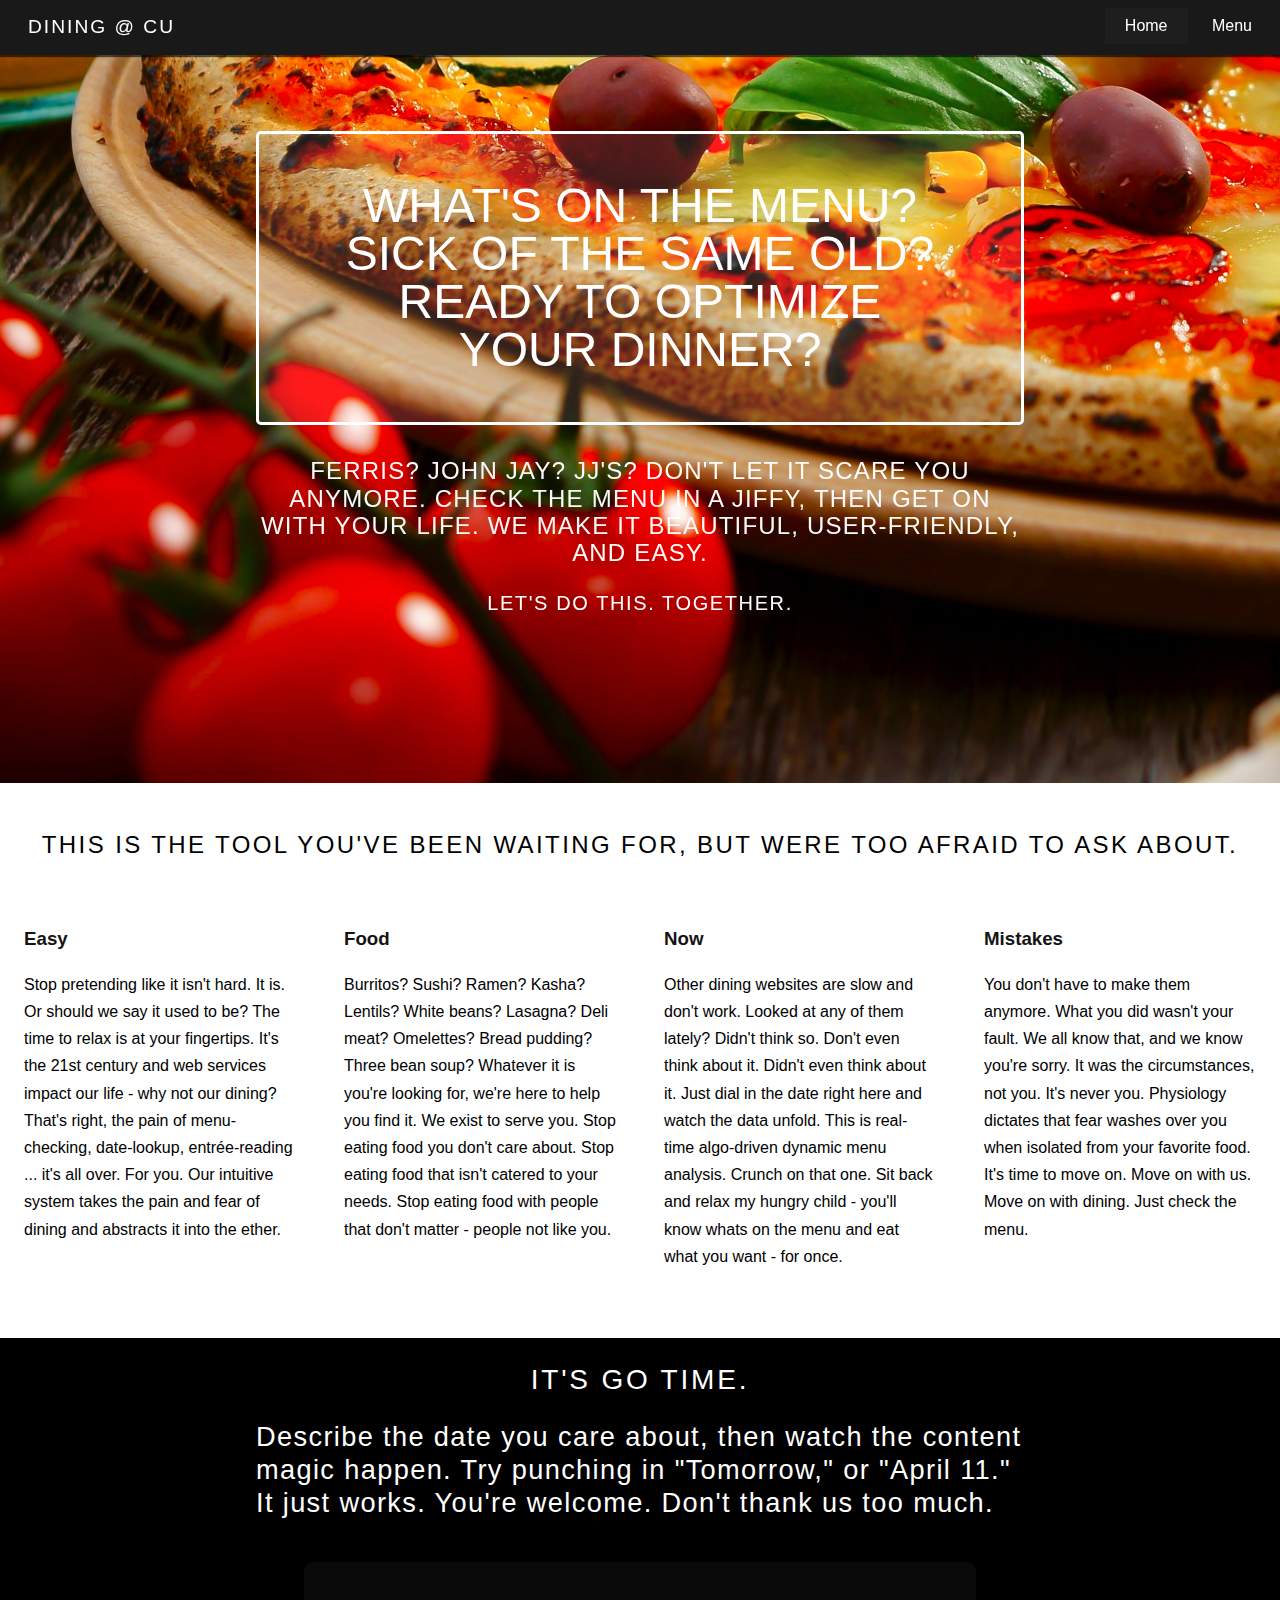
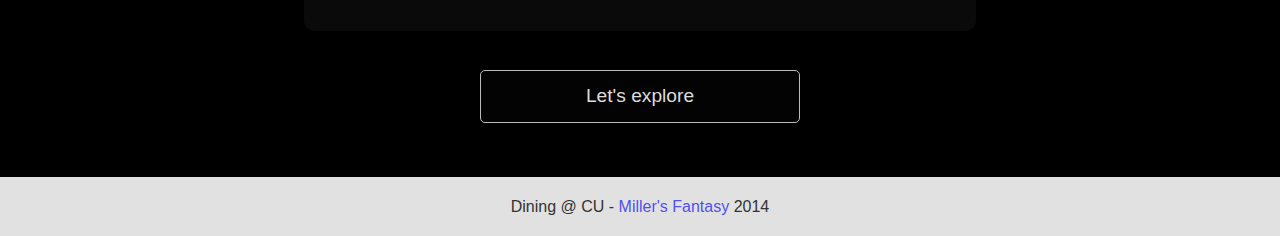
<file: index.html>
<!DOCTYPE html>
<html>
<head>
    <meta charset="utf-8">

    <link rel="stylesheet" href="./css/lib/pure.min.css">
    <link rel="stylesheet" href="./css/main.css">

    <link rel="icon" type="image/png" href="favicon.png?v=1.0">

    <title>Dining @ CU</title>
</head>
<body>
    <div class="header">
        <div class="home-menu pure-menu pure-menu-open pure-menu-horizontal pure-menu-fixed">
            <a class="pure-menu-heading" href="./">Dining @ CU</a>

            <ul>
                <li class="pure-menu-selected"><a href="#">Home</a></li>
                <li><a id="today-menu-link" href="./menu">Menu</a></li>
            </ul>
        </div>
    </div>

    <div class="splash-background-container"></div>
    <div class="splash-container">
        <div class="splash">
            <h1 class="splash-head">What's on the menu? Sick of the same old? Ready to optimize your dinner?</h1>
            <p class="splash-subhead">
                Ferris? John Jay? JJ's? Don't let it scare you anymore. Check the menu in a jiffy,
                then get on with your life. We make it beautiful, user-friendly, and easy.
            </p>
            <p class="splash-closer">
                Let's do this. Together.
            </p>
        </div>
    </div>

    <div class="content-wrapper">
      <div class="content">
          <h2 class="content-head">This is the tool you've been waiting for, but were too afraid to ask about.</h2>

          <div class="pure-g-r">
              <div class="pure-u-1-4">
                  <div class="l-box">
                      <h3 class="content-subhead">
                          Easy
                      </h3>
                      <p>
                          Stop pretending like it isn't hard. It is. Or should we say it used to be? The time to relax is
                          at your fingertips. It's the 21st century and web services impact our life - why not our dining?
                          That's right, the pain of menu-checking, date-lookup, entrée-reading ... it's all over. For you.
                          Our intuitive system takes the pain and fear of dining and abstracts it into the ether.
                      </p>
                  </div>
              </div>
              <div class="pure-u-1-4">
                  <div class="l-box">
                      <h3 class="content-subhead">
                          Food
                      </h3>
                      <p>
                          Burritos? Sushi? Ramen? Kasha? Lentils? White beans? Lasagna? Deli meat? Omelettes? Bread pudding?
                          Three bean soup? Whatever it is you're looking for, we're here
                          to help you find it. We exist to serve you. Stop eating food you don't care about. Stop eating
                          food that isn't catered to your needs. Stop eating food with people that don't matter - people not like you.
                      </p>
                  </div>
              </div>
              <div class="pure-u-1-4">
                  <div class="l-box">
                      <h3 class="content-subhead">
                          Now
                      </h3>
                      <p>
                          Other dining websites are slow and don't work. Looked at any of them lately? Didn't think so.
                          Don't even think about it. Didn't even think about it.
                          Just dial in the date right here and watch the data unfold. 
                          This is real-time algo-driven dynamic menu analysis. Crunch on that one.
                          Sit back and relax my hungry child -  you'll know whats on the menu and eat what you want - for once.
                      </p>
                  </div>
              </div>
              <div class="pure-u-1-4">
                  <div class="l-box">
                      <h3 class="content-subhead">
                          Mistakes
                      </h3>
                      <p>
                          You don't have to make them anymore. What you did wasn't your fault. We all know that, and we know
                          you're sorry. It was the circumstances, not you. It's never you. Physiology dictates that fear washes
                          over you when isolated from your favorite food.
                          It's time to move on. Move on with us. Move on with dining. Just check the menu.
                      </p>
                  </div>
              </div>
            </div>
        </div>

        <div class="invert-content-wrapper">
          <div class="content">
              <h2 class="content-head invert-content-head">It's go time.</h2>
              <h3 class="invert-content-head content-smaller-head">
                Describe the date you care about, then watch the content magic happen.
                Try punching in "Tomorrow," or "April 11." It just works. You're welcome.
                Don't thank us too much.
              </h3>

              <div class="pure-g-r">
                <div class="pure-u-1">
                  <form class="menu-form">
                    <input class="menu-date-input" type="text"><br>
                    <button type="submit" class="pure-button menu-form-button">Let's explore</button>
                  </form>
                </div>
              </div>
          </div>
        </div>

        <div class="footer s-box">
          Dining @ CU - <a href="http://www.millersfantasy.com">Miller's Fantasy</a> 2014
        </div>

      </div>

    <script src="./js/lib/jquery.min.js"></script>
    <script src="./js/lib/chrono.min.js"></script>
    <script src="./js/main.js"></script>
</body>
</html>
</file>
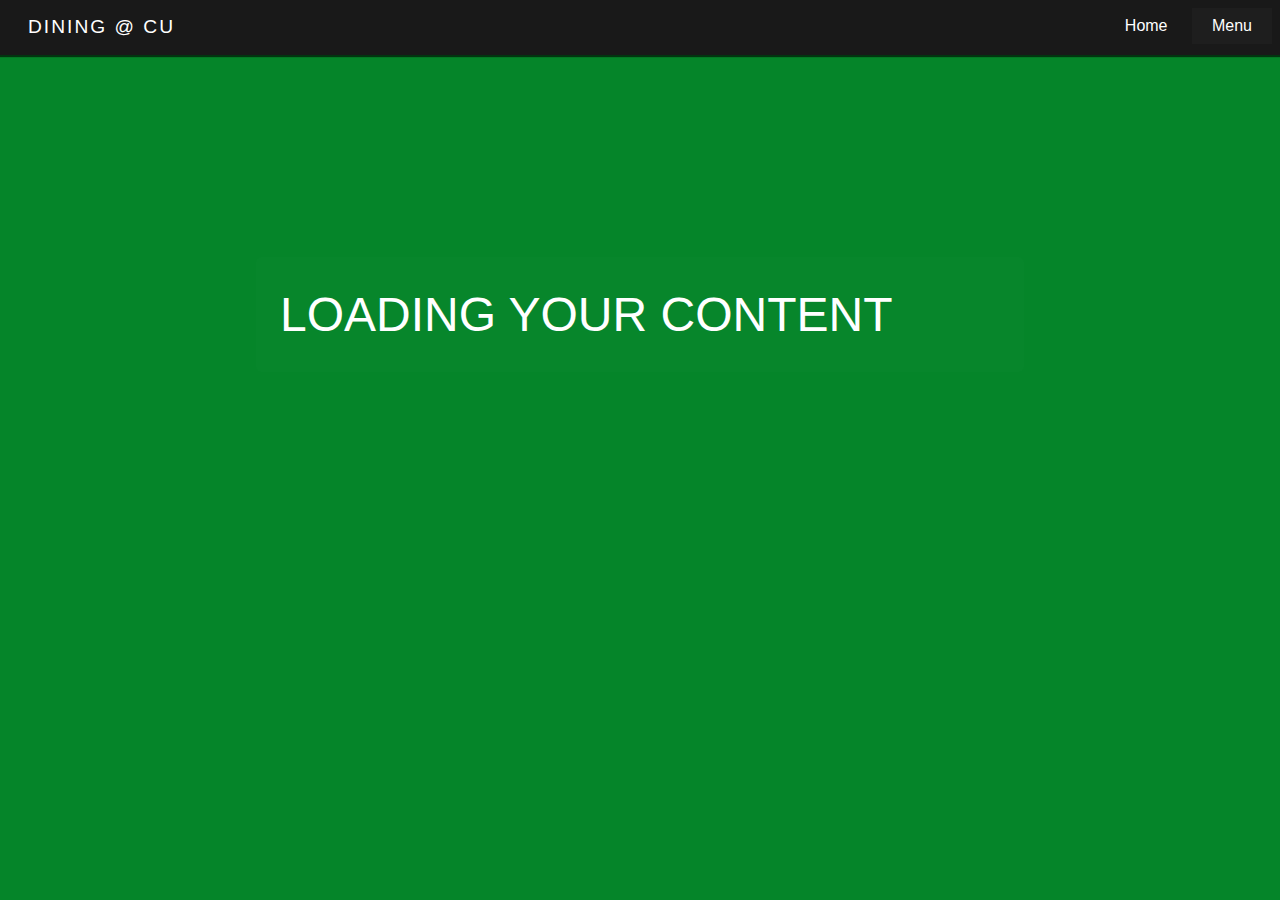
<file: menu/index.html>
<!DOCTYPE html>
<html>
<head>
    <meta charset="utf-8">

    <link rel="stylesheet" href="../css/lib/pure.min.css">
    <link rel="stylesheet" href="../css/whhg.css">
    <link rel="stylesheet" href="../css/main.css">

    <link rel="icon" type="image/png" href="../favicon.png?v=1.01">

    <title>Dining @ CU</title>
</head>
<body>
    <div class="header">
        <div class="home-menu pure-menu pure-menu-open pure-menu-horizontal pure-menu-fixed">
            <a class="pure-menu-heading" href="../">Dining @ CU</a>

            <ul>
                <li><a href="../">Home</a></li>
                <li class="pure-menu-selected"><a href="#">Menu</a></li>
            </ul>
        </div>
    </div>

    <div class="splash-container menu-splash-container">
      <div class="splash menu-splash">
        <h1 class="splash-head menu-splash-head">
          Loading your content <span class="loading">...</span>
        </h1>
      </div>
    </div>

    <div class="menu-content-wrapper">

        <div class="invert-content-wrapper">
          <div class="content">
            <div class="pure-g-r">
              <div class="pure-u-1">
                <div class="l-box menu-box">
                  <h2 class="content-subhead menu-subhead" id="dining-text">
                      Columbia Dining: 
                  </h2>
                </div>
              </div>
            </div>
          </div>
        </div>

        <div class="content">
          <div class="pure-g-r">
            <div class="pure-u-1">
              <div class="l-box menu-box">
                <h3 class="content-subhead menu-subhead">
                    John Jay 
                </h3>
                <div class="menu-icon-holder">
                  <i class="icon-pizza menu-icon"></i>
                  <i class="icon-ban-circle menu-icon menu-sub-icon ban-icon"></i>
                  <i class="icon-pizza menu-icon-mirror mirror"></i>
                  <i class="icon-ban-circle menu-icon-mirror menu-sub-icon-mirror ban-icon"></i>
                </div>
                <p class="menu-p">
                    John Jay has no pizza today. Please don't be upset, there's no reason for that.
                    Consider the bustling, driven, priority-oriented network that is John Jay dining - at times like these we've got to take a step back and breathe, acknowledging that all of us are prone to human error.
                    We know pizza, and we know that it could be just around the corner. Maybe try <a href="#" class="tomorrow-link">Tomorrow?</a>
                </p>
              </div>
            </div>
          </div>
        </div>

        <div class="content menu-gray-content-wrapper">
          <div class="pure-g-r">
            <div class="pure-u-1">
              <div class="l-box menu-box">
                <h3 class="content-subhead menu-subhead">
                  Ferris
                </h3>
                <div class="menu-icon-holder">
                  <i class="icon-pizza menu-icon"></i>
                  <i class="icon-ok-circle menu-icon menu-sub-icon check-icon"></i>
                  <i class="icon-pizza menu-icon-mirror mirror"></i>
                  <i class="icon-ok-circle menu-icon-mirror menu-sub-icon-mirror check-icon"></i>
                </div>
                <p class="menu-p">
                    Ferris does have pizza today. Thank the stars, it's safe - you can go there. There's no need to be afraid today, 
                    and there's no need to be afraid when you're gripping the steamy, flaky crust between your grateful hands, all the more
                    supple from the relaxing data-styles we were able to serve you with.
                    You can't do anything wrong at Ferris Booth! As long as there's pizza! (Ha Ha!).
                </p>
              </div>
            </div>
          </div>
        </div>

        <div class="content">
          <div class="pure-g-r">
            <div class="pure-u-1">
              <div class="l-box menu-box">
                <h3 class="content-subhead menu-subhead">
                    JJ's
                </h3>
                <div class="menu-icon-holder">
                  <i class="icon-pizza menu-icon"></i>
                  <i class="icon-ban-circle menu-icon menu-sub-icon ban-icon"></i>
                  <i class="icon-pizza menu-icon-mirror mirror"></i>
                  <i class="icon-ban-circle menu-icon-mirror menu-sub-icon-mirror ban-icon"></i>
                </div>
                <p class="menu-p">
                    JJ's ... doesn't have pizza today - and apparently, not tonight either. I'm so sorry.
                    We know you get hungry late at night, and we know sometimes you can't sleep because of it. 
                    We know you need pizza. Please don't let what happened happen again. 
                    As an alternative, it could be worth your troubles to slide some famous "Mozzarella Sticks"
                    in a dip bowl of "Marinara Sauce" - even better, you can smear two swads of them on your styrofoam
                    "Plate", and garnish with the "Omelette Pepperoni" to taste.
                    At the end of the day, it'll come back soon. Please try <a href="#" class="tomorrow-link">Tomorrow</a>.
                    Please.
                </p>
              </div>
            </div>
          </div>
        </div>

      <div class="footer s-box">
        Dining @ CU - <a href="http://www.millersfantasy.com">Miller's Fantasy</a> 2014
      </div>

    </div>

    <script src="../js/lib/jquery.min.js"></script>
    <script src="./js/menu_build.js"></script>
</body>
</html>
</file>
<file: css/main.css>
html, button, input, select, textarea,
.pure-g [class *= "pure-u"],
.pure-g-r [class *= "pure-u"] {
    /* Set your content font stack here: */
    font-family: Helvetica, sans-serif;
}

/**
 * LAYOUT STYLES
 */

body {
    line-height: 1.7em;
    font-size: 13px;
}

a {
    color: rgba(60, 60, 240, 0.9);
    text-decoration: none;
}
  a:hover, a:focus {
      color: rgba(75, 75, 255, 1.0);
}

.l-box {
    padding: 1.5em;
}

.s-box {
    padding: 1em;
}

/*
 * PURE BUTTON STYLES
 */
.pure-button {
    background-color: rgba(255, 255, 255, 0.01);
    color: white;
    padding: 0.5em 2em;
    border-radius: 5px;
}

a.pure-button-primary {
    background: rgba(255, 255, 255, 0.01);
    color: white;
    border: 1px solid white;
    border-radius: 10px;
    font-size: 120%;
    padding: 0.5em 1em;
    font-weight: 200;
}

/**
 * FORM STYLES
 */

.menu-form {
  margin: 1em 0em;
  text-align: center;
}

.menu-date-input {
  width: 50%;
  background-color: rgba(10, 10, 10, 1);
  border-radius: 10px;
  border: none;
  padding: 0.5em;
  color: white;
  font-size: 200%;
  letter-spacing: 0.08em;
}
  .menu-date-input:focus {
    outline: none;
  }

  ::-webkit-input-placeholder {
   color: rgba(245, 40, 40, 1);
  }
  :-moz-placeholder { /* Firefox 18- */
     color: rgba(245, 40, 40, 1);
  }
  ::-moz-placeholder {  /* Firefox 19+ */
     color: rgba(245, 40, 40, 1); 
  }
  :-ms-input-placeholder {  
     color: rgba(245, 40, 40, 1); 
  }

.menu-form-button {
  margin: 2em 0em;
  width: 25%;
  border: 1px solid #bbb;
  color: #ddd;
  font-size: 120%;
  padding: 0.75em 1em;
}
  .menu-form-button:hover, .menu-form-button:focus {
    color: white;
    border: 1px solid white;
  }


/**
 * MENU STYLES
 */

.home-menu {
    padding: 0.5em;
    text-align: center;
    box-shadow: 0 2px 1px rgba(0,0,0, 0.6);
    max-height: 40px;
}
    .home-menu.pure-menu-open {
        background: rgba(25, 25, 25, 1.0);
    }
    .pure-menu.pure-menu-open.pure-menu-fixed {
        /* Fixed menus normally have a border at the bottom. */
        border-bottom: none;
        /* I need a higher z-index here because of the scroll-over effect. */
        z-index: 4;
    }

    .home-menu .pure-menu-heading {
        color: white;
        font-weight: 400;
        font-size: 120%;
        letter-spacing: 2px;
    }

        .home-menu .pure-menu-selected a {
            color: white;
            background-color: rgba(30, 30, 30, 1.0);
        }

        .home-menu a {
            color: white;
        }
        .home-menu li a:hover, .home-menu li a:focus {
            background: none;
            border: none;
            color: rgba(175, 175, 175, 1.0);
        }

/*
 * -- SPLASH STYLES --
 * This is the blue top section that appears on the page.
 */

 .splash-background-container {
    z-index: 0;
    content: "";

    width: 100%;
    height: 88%;
    position: fixed !important;
    top: 0;
    left: 0;

    display: block;
    background: url('../images/pizza_banner_crop1.png');
    background-position: -10px 0px;
    overflow: hidden;

    -webkit-transform: translate3d(0, 0, 0);
    -moz-transform: translate3d(0, 0, 0);
    -o-transform: translate3d(0, 0, 0);
    -ms-transform: translate3d(0, 0, 0);
    transform: translate3d(0, 0, 0);
 }

.splash-container {
    z-index: 1;
    overflow: hidden;
    /* The following styles are required for the "scroll-over" effect */
    width: 100%;
    height: 88%;
    top: 0;
    left: 0;
    position: fixed !important;
}

.splash {
    /* absolute center .splash within .splash-container */
    width: 80%;
    height: 55%;
    margin: auto;
    position: absolute;
    top: -25%; left: 0; bottom: 0; right: 0;
    text-align: center;
    text-transform: uppercase;
}

/* This is the main heading that appears on the blue section */
.splash-head {
    font-size: 20px;
    font-weight: 300;
    color: white;
    border: 3px solid white;
    padding: 1em 1.6em;
    border-radius: 5px;
    line-height: 1em;
    background: rgba(255, 255, 255, 0.1);
}

/* This is the subheading that appears on the blue section */
.splash-subhead {
    color: white;
    font-weight: 100;
    letter-spacing: 0.05em;
    opacity: 0.98;
    font-size: 24px;
}

.splash-closer {
    color: white;
    font-weight: 200;
    letter-spacing: 0.08em;
    font-size: 20px;
}

/**
 * CONTENT STYLES
 */

.content-wrapper {
    /* These styles are required for the "scroll-over" effect */
    position: absolute;
    top: 87%;
    width: 100%;
    min-height: 12%;
    z-index: 2;
    background: white;
}

/* flip the colors of content */
.invert-content-wrapper {
  background: black;
  color: white;
}

/* This is the class used for the main content headers (<h2>) */
.content-head {
    font-weight: 400;
    text-transform: uppercase;
    letter-spacing: 0.1em;
    margin: 1em 0 1em;
    padding-top: 1em;
    text-align: center;
}

/* lets make it a bit bigger */
.invert-content-head {
  font-size: 175%;
  font-weight: 100;
}

/* content smaller head is bigger than subhead but smaller than head */
.content-smaller-head {
  letter-spacing: 0.05em;
  width: 60%;
  margin-left: 20%;
  line-height: 1.2em;
  font-size: 170%;
}

/* This is the class used for the content sub-headers (<h3>) */
.content-subhead {
    color: rgba(20, 20, 20, 1);
}

.footer {
  background-color: rgba(225, 225, 225, 1);
  color: #333;
  text-align: center;
  font-size: 100%;
}

/**
 * BIG STUFF STYLES
 */

@media (min-width: 48em) {
    body {
        font-size: 16px;
    }

    .home-menu {
        text-align: left;
    }
        .home-menu ul {
            float: right;
            padding-right: 1em;
        }


    /* We decrease the width of the .splash, since we have more width
    to work with */
    .splash {
        width: 70%;
        height: 60%;
    }

    .splash-head {
        font-size: 250%;
    }

}

/*
 * EVEN BIGGER STYLES
 */
@media (min-width: 78em) {
    /* We increase the header font size even more */
    .splash-head {
        font-size: 300%;
    }

    /* We decrease the width of the .splash, since we have more width
    to work with */
    .splash {
        width: 60%;
        height: 50%;
    }

}

/**
 *
 * SUPER-SECTION: MENU RESULT STYLES
 *
 */

.menu-box {
  padding-left: 30px;
  padding-right: 30px;
  position: relative;
}

.menu-splash-container {
  background-color: rgba(177, 6, 43, 1);
    /* The following styles are required for the "scroll-over" effect */
  height: 100%; /* should be ~ 35 - 40% after load */
}
  .menu-splash-container-reduced-height {
    height: 36%;
  }

.menu-splash {
  height: 50%;
  margin: auto;
  position: absolute;
  top: 0px; left: 0; bottom: 0; right: 0;
  text-align: center;
  text-transform: uppercase;
}

.menu-splash-head {
    color: white;
    border: none;
    padding: 0.7em 0.5em;
    text-align: left;
    background-color: rgba(255, 255, 255, 0.01);
}

.menu-content-wrapper {
  position: absolute;
  top: 35%;
  width: 100%;
  min-height: 65%;
  z-index: 2;
  background: white;
  display: none;
}

.menu-gray-content-wrapper {
  background-color: #eee;
  color: #222;
}

.menu-content-head {
  font-weight: 100;
  text-transform: uppercase;
  letter-spacing: 0.1em;
  margin: 1em 1em 1em 3em;
  padding-top: 0.5em;
  font-size: 2em;
}

.menu-subhead {
  text-align: center;
  font-size: 2.5em;
  line-height: 1em;
  font-weight: 300;
}

#dining-text {
  color: white;
  font-size: 3em;
}

.menu-icon {
  position: absolute;
  top: 60px;
  left: 50px;
  font-size: 80px;
  color: black;
}

.mirror {
  -moz-transform: scale(-1, 1);
  -webkit-transform: scale(-1, 1);
  -o-transform: scale(-1, 1);
  -ms-transform: scale(-1, 1);
  transform: scale(-1, 1);
}

.menu-icon-mirror {
  position: absolute;
  top: 60px;
  right: 50px;
  font-size: 80px;
  color: black;
}

.menu-sub-icon-mirror {
  z-index: 5;
  right: 5px;
  top: 30px;
  font-size: 60px;
}

.menu-sub-icon {
  z-index: 5;
  left: 5px;
  top: 30px;
  font-size: 60px;
}

.ban-icon {
  color: red;
}

.check-icon {
  color: rgba(16, 193, 25, 1);
}

.menu-p {
  font-size: 125%;
  font-weight: 200;
}

.menu-ad {
  position: fixed;
  z-index: 10;
  opacity: 0.85;
}

/**
 * MENU BIG STUFF STYLES
 */

@media (min-width: 48em) {
  .menu-box {
    width: 60%;
    margin-left: 18%;
  }
}

/*
 * MENU EVEN BIGGER STYLES
 */
@media (min-width: 78em) {

}
</file>
<file: css/whhg.css>
@font-face {
    font-family: 'WebHostingHub-Glyphs';
    src: url('../font/webhostinghub-glyphs.eot');
    src: url('../font/webhostinghub-glyphs.eot?#iefix') format('embedded-opentype'),
         url('../font/webhostinghub-glyphs.ttf') format('truetype');
    font-weight: normal;
    font-style: normal;
    -moz-font-feature-settings: "calt=0,liga=0";
}
[class^="icon-"], [class*=" icon-"] {font-family:'WebHostingHub-Glyphs';background:none;width:auto;height:auto;font-style:normal}
.icon-aaabattery:before{content:'\f413'}
.icon-abacus:before{content:'\f261'}
.icon-accountfilter:before{content:'\f05e'}
.icon-acsource:before{content:'\f3ea'}
.icon-addfriend:before{content:'\f3da'}
.icon-address:before{content:'\f08f'}
.icon-addshape:before{content:'\f1fd'}
.icon-addtocart:before{content:'\f394'}
.icon-addtolist:before{content:'\f2ac'}
.icon-adjust:before{content:'\f484'}
.icon-adobe:before{content:'\f1c9'}
.icon-ads-bilboard:before{content:'\f082'}
.icon-affiliate:before{content:'\f01e'}
.icon-ajax:before{content:'\f06f'}
.icon-alarm:before{content:'\f233'}
.icon-alarmalt:before{content:'\f23d'}
.icon-album-cover:before{content:'\f19f'}
.icon-alertalt:before{content:'\f2b4'}
.icon-alertpay:before{content:'\f269'}
.icon-algorhythm:before{content:'\f0b8'}
.icon-alienship:before{content:'\f41f'}
.icon-alienware:before{content:'\f3be'}
.icon-align-center:before{content:'\f1d9'}
.icon-align-justify:before{content:'\f1da'}
.icon-align-left:before{content:'\f1d7'}
.icon-align-right:before{content:'\f1d8'}
.icon-alignbottomedge:before{content:'\f1d3'}
.icon-alignhorizontalcenter:before{content:'\f1d2'}
.icon-alignleftedge:before{content:'\f1d6'}
.icon-alignrightedge:before{content:'\f1d5'}
.icon-aligntopedge:before{content:'\f1d4'}
.icon-alignverticalcenter:before{content:'\f1d1'}
.icon-amd:before{content:'\f020'}
.icon-analogdown:before{content:'\f2cb'}
.icon-analogleft:before{content:'\f2c8'}
.icon-analogright:before{content:'\f2c9'}
.icon-analogup:before{content:'\f2ca'}
.icon-analytics-piechart:before{content:'\f000'}
.icon-analyticsalt-piechartalt:before{content:'\f001'}
.icon-anchor-port:before{content:'\f21d'}
.icon-android:before{content:'\f12a'}
.icon-angrybirds:before{content:'\f3c1'}
.icon-antenna:before{content:'\f3ec'}
.icon-apache-feather:before{content:'\f056'}
.icon-aperture:before{content:'\f356'}
.icon-appointment-agenda:before{content:'\f26c'}
.icon-archive:before{content:'\f171'}
.icon-arrow-down:before{content:'\f2fe'}
.icon-arrow-left:before{content:'\f305'}
.icon-arrow-right:before{content:'\f304'}
.icon-arrow-up:before{content:'\f301'}
.icon-asterisk:before{content:'\f317'}
.icon-asteriskalt:before{content:'\002a'}
.icon-at:before{content:'\40'}
.icon-atari:before{content:'\f3b9'}
.icon-authentication-keyalt:before{content:'\f051'}
.icon-automobile-car:before{content:'\f239'}
.icon-autorespond:before{content:'\f08e'}
.icon-avatar:before{content:'\f15a'}
.icon-avataralt:before{content:'\f161'}
.icon-avengers:before{content:'\f342'}
.icon-awstats:before{content:'\f04c'}
.icon-axe:before{content:'\f2ef'}
.icon-backup-vault:before{content:'\f004'}
.icon-backupalt-vaultalt:before{content:'\f005'}
.icon-backupwizard:before{content:'\f05f'}
.icon-backward:before{content:'\f183'}
.icon-bag:before{content:'\f234'}
.icon-baloon:before{content:'\f405'}
.icon-ban-circle:before{content:'\f313'}
.icon-banana:before{content:'\f3f4'}
.icon-bandwidth:before{content:'\f006'}
.icon-bank:before{content:'\f262'}
.icon-barchart:before{content:'\f02f'}
.icon-barchartalt:before{content:'\f07d'}
.icon-barcode:before{content:'\f276'}
.icon-basecamp:before{content:'\f160'}
.icon-basketball:before{content:'\f2e9'}
.icon-bat:before{content:'\f3d3'}
.icon-batman:before{content:'\f348'}
.icon-batteryaltcharging:before{content:'\f104'}
.icon-batteryaltfull:before{content:'\f101'}
.icon-batteryaltsixty:before{content:'\f102'}
.icon-batteryaltthird:before{content:'\f103'}
.icon-batterycharged:before{content:'\f0f4'}
.icon-batterycharging:before{content:'\f0f3'}
.icon-batteryeighty:before{content:'\f0f9'}
.icon-batteryempty:before{content:'\f0f5'}
.icon-batteryforty:before{content:'\f0f7'}
.icon-batteryfull:before{content:'\f0fa'}
.icon-batterysixty:before{content:'\f0f8'}
.icon-batterytwenty:before{content:'\f0f6'}
.icon-bed:before{content:'\f2b9'}
.icon-beer:before{content:'\f244'}
.icon-bell:before{content:'\2407'}
.icon-bigger:before{content:'\f30a'}
.icon-bill:before{content:'\f278'}
.icon-binary:before{content:'\f087'}
.icon-binoculars-searchalt:before{content:'\f2a0'}
.icon-birdhouse:before{content:'\f390'}
.icon-birthday:before{content:'\f36b'}
.icon-bishop:before{content:'\f2f9'}
.icon-blackberry:before{content:'\f421'}
.icon-blankstare:before{content:'\f13e'}
.icon-blogger-blog:before{content:'\f167'}
.icon-bluetooth:before{content:'\f12b'}
.icon-bluetoothconnected:before{content:'\f386'}
.icon-boardgame:before{content:'\f2d9'}
.icon-boat:before{content:'\f21a'}
.icon-bold:before{content:'\f1f4'}
.icon-bomb:before{content:'\f2dc'}
.icon-bone:before{content:'\f35f'}
.icon-book:before{content:'\f1ba'}
.icon-bookmark:before{content:'\f143'}
.icon-boombox:before{content:'\f195'}
.icon-bottle:before{content:'\f361'}
.icon-bow:before{content:'\f2ee'}
.icon-bowling:before{content:'\f2f3'}
.icon-bowlingpins:before{content:'\f3d2'}
.icon-bowtie:before{content:'\f37f'}
.icon-boxtrapper-mousetrap:before{content:'\f046'}
.icon-braces:before{content:'\f0b4'}
.icon-braille0:before{content:'\f44b'}
.icon-braille1:before{content:'\f44c'}
.icon-braille2:before{content:'\f44d'}
.icon-braille3:before{content:'\f44e'}
.icon-braille4:before{content:'\f44f'}
.icon-braille5:before{content:'\f450'}
.icon-braille6:before{content:'\f451'}
.icon-braille7:before{content:'\f452'}
.icon-braille8:before{content:'\f453'}
.icon-braille9:before{content:'\f454'}
.icon-braillea:before{content:'\f431'}
.icon-brailleb:before{content:'\f432'}
.icon-braillec:before{content:'\f433'}
.icon-brailled:before{content:'\f434'}
.icon-braillee:before{content:'\f435'}
.icon-braillef:before{content:'\f436'}
.icon-brailleg:before{content:'\f437'}
.icon-brailleh:before{content:'\f438'}
.icon-braillei:before{content:'\f439'}
.icon-braillej:before{content:'\f43a'}
.icon-braillek:before{content:'\f43b'}
.icon-braillel:before{content:'\f43c'}
.icon-braillem:before{content:'\f43d'}
.icon-braillen:before{content:'\f43e'}
.icon-brailleo:before{content:'\f43f'}
.icon-braillep:before{content:'\f440'}
.icon-brailleq:before{content:'\f441'}
.icon-brailler:before{content:'\f442'}
.icon-brailles:before{content:'\f443'}
.icon-braillespace:before{content:'\f455'}
.icon-braillet:before{content:'\f444'}
.icon-brailleu:before{content:'\f445'}
.icon-braillev:before{content:'\f446'}
.icon-braillew:before{content:'\f447'}
.icon-braillex:before{content:'\f448'}
.icon-brailley:before{content:'\f449'}
.icon-braillez:before{content:'\f44a'}
.icon-brain:before{content:'\f3e3'}
.icon-bread:before{content:'\f42f'}
.icon-breakable:before{content:'\f41c'}
.icon-briefcase:before{content:'\f25e'}
.icon-briefcasethree:before{content:'\f25f'}
.icon-briefcasetwo:before{content:'\f0a2'}
.icon-brightness:before{content:'\f10a'}
.icon-brightnessfull:before{content:'\f10b'}
.icon-brightnesshalf:before{content:'\f10c'}
.icon-broom:before{content:'\f40a'}
.icon-browser:before{content:'\f159'}
.icon-brush:before{content:'\f1b8'}
.icon-bucket:before{content:'\f1b5'}
.icon-bug:before{content:'\f0a7'}
.icon-bullhorn:before{content:'\f287'}
.icon-bus:before{content:'\f241'}
.icon-businesscardalt:before{content:'\f137'}
.icon-buttona:before{content:'\f2bf'}
.icon-buttonb:before{content:'\f2c0'}
.icon-buttonx:before{content:'\f2c1'}
.icon-buttony:before{content:'\f2c2'}
.icon-cactus-desert:before{content:'\f22c'}
.icon-calculator:before{content:'\f258'}
.icon-calculatoralt:before{content:'\f265'}
.icon-calendar:before{content:'\f20f'}
.icon-calendaralt-cronjobs:before{content:'\f0a1'}
.icon-camera:before{content:'\f19b'}
.icon-candle:before{content:'\f29a'}
.icon-candy:before{content:'\f42d'}
.icon-candycane:before{content:'\f37d'}
.icon-cannon:before{content:'\f401'}
.icon-canvas:before{content:'\f1c8'}
.icon-canvasrulers:before{content:'\f205'}
.icon-capacitator:before{content:'\f3e8'}
.icon-capslock:before{content:'\21ea'}
.icon-captainamerica:before{content:'\f341'}
.icon-carrot:before{content:'\f3f2'}
.icon-cashregister:before{content:'\f26e'}
.icon-cassette:before{content:'\f377'}
.icon-cd-dvd:before{content:'\f0cd'}
.icon-certificate:before{content:'\f277'}
.icon-certificatealt:before{content:'\f058'}
.icon-certificatethree:before{content:'\f059'}
.icon-cgi:before{content:'\f086'}
.icon-cgicenter:before{content:'\f079'}
.icon-chair:before{content:'\2441'}
.icon-chat:before{content:'\f162'}
.icon-check:before{content:'\f310'}
.icon-checkboxalt:before{content:'\f311'}
.icon-checkin:before{content:'\f223'}
.icon-checkinalt:before{content:'\f227'}
.icon-chef:before{content:'\f3ce'}
.icon-cherry:before{content:'\f35d'}
.icon-chevron-down:before{content:'\f48b'}
.icon-chevron-left:before{content:'\f489'}
.icon-chevron-right:before{content:'\f488'}
.icon-chevron-up:before{content:'\f48a'}
.icon-chevrons:before{content:'\f0b5'}
.icon-chicken:before{content:'\f359'}
.icon-chocolate:before{content:'\f367'}
.icon-christiancross:before{content:'\f40f'}
.icon-christmastree:before{content:'\f37b'}
.icon-chrome:before{content:'\f14e'}
.icon-cigarette:before{content:'\f229'}
.icon-circle-arrow-down:before{content:'\f475'}
.icon-circle-arrow-left:before{content:'\f472'}
.icon-circle-arrow-right:before{content:'\f473'}
.icon-circle-arrow-up:before{content:'\f474'}
.icon-circleadd:before{content:'\f0d1'}
.icon-circledelete:before{content:'\f0d2'}
.icon-circledown:before{content:'\f3c7'}
.icon-circleleft:before{content:'\f3c6'}
.icon-circleright:before{content:'\f3c9'}
.icon-circleselect:before{content:'\f0d3'}
.icon-circleselection:before{content:'\f1b1'}
.icon-circleup:before{content:'\f3c8'}
.icon-clearformatting:before{content:'\f1e7'}
.icon-clipboard-paste:before{content:'\f0cb'}
.icon-clockalt-timealt:before{content:'\f22b'}
.icon-closetab:before{content:'\f170'}
.icon-closewindow:before{content:'\f16e'}
.icon-cloud:before{content:'\f0b9'}
.icon-clouddownload:before{content:'\f0bb'}
.icon-cloudhosting:before{content:'\f007'}
.icon-cloudsync:before{content:'\f0bc'}
.icon-cloudupload:before{content:'\f0ba'}
.icon-clubs:before{content:'\f2f6'}
.icon-cmd:before{content:'\f33a'}
.icon-cms:before{content:'\f036'}
.icon-cmsmadesimple:before{content:'\f0b0'}
.icon-codeigniter:before{content:'\f077'}
.icon-coffee:before{content:'\f235'}
.icon-coffeebean:before{content:'\f366'}
.icon-cog:before{content:'\f00f'}
.icon-colocation:before{content:'\f024'}
.icon-colocationalt:before{content:'\f023'}
.icon-colors:before{content:'\f1e6'}
.icon-comment:before{content:'\f12c'}
.icon-commentout:before{content:'\f080'}
.icon-commentround:before{content:'\f155'}
.icon-commentroundempty:before{content:'\f156'}
.icon-commentroundtyping:before{content:'\f157'}
.icon-commentroundtypingempty:before{content:'\f158'}
.icon-commenttyping:before{content:'\f12d'}
.icon-compass:before{content:'\263c'}
.icon-concretefive:before{content:'\f0af'}
.icon-contact-businesscard:before{content:'\f040'}
.icon-controllernes:before{content:'\f2d2'}
.icon-controllerps:before{content:'\f2d1'}
.icon-controllersnes:before{content:'\f2d3'}
.icon-controlpanel:before{content:'\f008'}
.icon-controlpanelalt:before{content:'\f009'}
.icon-cooling:before{content:'\f00a'}
.icon-coppermine:before{content:'\f0a4'}
.icon-copy:before{content:'\f0c9'}
.icon-copyright:before{content:'\00a9'}
.icon-coupon:before{content:'\f254'}
.icon-cpanel:before{content:'\f072'}
.icon-cplusplus:before{content:'\f0b1'}
.icon-cpu-processor:before{content:'\f002'}
.icon-cpualt-processoralt:before{content:'\f003'}
.icon-crayon:before{content:'\f383'}
.icon-createfile:before{content:'\f0c6'}
.icon-createfolder:before{content:'\f0da'}
.icon-creativecommons:before{content:'\f1fc'}
.icon-creditcard:before{content:'\f279'}
.icon-cricket:before{content:'\f418'}
.icon-croisant:before{content:'\f29f'}
.icon-crop:before{content:'\f1af'}
.icon-crown:before{content:'\f28f'}
.icon-csharp:before{content:'\f0b2'}
.icon-cssthree:before{content:'\f06a'}
.icon-cup-coffeealt:before{content:'\f24b'}
.icon-cupcake:before{content:'\f35b'}
.icon-curling:before{content:'\f3d7'}
.icon-cursor:before{content:'\f0dc'}
.icon-cut-scissors:before{content:'\f0ca'}
.icon-dagger:before{content:'\2020'}
.icon-danger:before{content:'\f415'}
.icon-dart:before{content:'\f3d4'}
.icon-darthvader:before{content:'\f34a'}
.icon-database:before{content:'\f00b'}
.icon-databaseadd:before{content:'\f00c'}
.icon-databasedelete:before{content:'\f00d'}
.icon-davidstar:before{content:'\f40e'}
.icon-dcsource:before{content:'\f3e9'}
.icon-dedicatedserver:before{content:'\f00e'}
.icon-deletefile:before{content:'\f0c7'}
.icon-deletefolder:before{content:'\f0db'}
.icon-delicious:before{content:'\f152'}
.icon-designcontest:before{content:'\f351'}
.icon-desklamp:before{content:'\f412'}
.icon-dialpad:before{content:'\f399'}
.icon-diamond:before{content:'\2666'}
.icon-diamonds:before{content:'\f2f7'}
.icon-die-dice:before{content:'\f2d8'}
.icon-diefive:before{content:'\f3fb'}
.icon-diefour:before{content:'\f3fa'}
.icon-dieone:before{content:'\f3f7'}
.icon-diesix:before{content:'\f3fc'}
.icon-diethree:before{content:'\f3f9'}
.icon-dietwo:before{content:'\f3f8'}
.icon-diode:before{content:'\f3e7'}
.icon-director:before{content:'\f2ae'}
.icon-diskspace:before{content:'\f096'}
.icon-distributehorizontalcenters:before{content:'\f1dc'}
.icon-distributeverticalcenters:before{content:'\f1db'}
.icon-divide:before{content:'\00f7'}
.icon-dna:before{content:'\f409'}
.icon-dnszone:before{content:'\f07f'}
.icon-document:before{content:'\f0c2'}
.icon-doghouse:before{content:'\f38f'}
.icon-dollar:before{content:'\24'}
.icon-dollaralt:before{content:'\f259'}
.icon-dolphinsoftware:before{content:'\f064'}
.icon-domain:before{content:'\f01d'}
.icon-domainaddon:before{content:'\f053'}
.icon-domino:before{content:'\f3d5'}
.icon-donut:before{content:'\f3ca'}
.icon-downleft:before{content:'\f2ff'}
.icon-download:before{content:'\f47b'}
.icon-download-alt:before{content:'\f11a'}
.icon-downright:before{content:'\f300'}
.icon-draft:before{content:'\f172'}
.icon-dreamweaver:before{content:'\f1d0'}
.icon-dribbble:before{content:'\f14c'}
.icon-dropmenu:before{content:'\f0a5'}
.icon-drupal:before{content:'\f075'}
.icon-drwho:before{content:'\f3c0'}
.icon-edit:before{content:'\f47c'}
.icon-editalt:before{content:'\f0f2'}
.icon-egg:before{content:'\f407'}
.icon-eightball:before{content:'\f36e'}
.icon-eject:before{content:'\f199'}
.icon-elipse:before{content:'\f1bc'}
.icon-emailalt:before{content:'\f136'}
.icon-emailexport:before{content:'\f176'}
.icon-emailforward:before{content:'\f175'}
.icon-emailforwarders:before{content:'\f049'}
.icon-emailimport:before{content:'\f177'}
.icon-emailrefresh:before{content:'\f174'}
.icon-emailtrace:before{content:'\f091'}
.icon-emergency:before{content:'\f246'}
.icon-emptycart:before{content:'\f395'}
.icon-enter:before{content:'\f323'}
.icon-envelope:before{content:'\f028'}
.icon-equalizer:before{content:'\f18e'}
.icon-equalizeralt:before{content:'\f18f'}
.icon-equals:before{content:'\f30c'}
.icon-eraser:before{content:'\f1f1'}
.icon-erroralt:before{content:'\f05a'}
.icon-euro:before{content:'\20ac'}
.icon-euroalt:before{content:'\f25a'}
.icon-evernote:before{content:'\f17c'}
.icon-exchange-currency:before{content:'\f26b'}
.icon-exclamation-sign:before{content:'\f04a'}
.icon-excludeshape:before{content:'\f200'}
.icon-exit:before{content:'\f324'}
.icon-explorerwindow:before{content:'\f0d9'}
.icon-exportfile:before{content:'\f32f'}
.icon-exposure:before{content:'\f1de'}
.icon-extinguisher:before{content:'\f2b7'}
.icon-eye-close:before{content:'\f481'}
.icon-eye-open:before{content:'\f2b5'}
.icon-eye-view:before{content:'\f280'}
.icon-eyedropper:before{content:'\f1ad'}
.icon-facebook:before{content:'\f140'}
.icon-facebookalt:before{content:'\f14b'}
.icon-facetime-video:before{content:'\f19c'}
.icon-factory:before{content:'\f27a'}
.icon-fantastico:before{content:'\f0ae'}
.icon-faq:before{content:'\f099'}
.icon-fast-backward:before{content:'\f47e'}
.icon-fast-forward:before{content:'\f47f'}
.icon-fastdown:before{content:'\f31d'}
.icon-fastleft:before{content:'\f31a'}
.icon-fastright:before{content:'\f31b'}
.icon-fastup:before{content:'\f31c'}
.icon-favoritefile:before{content:'\f381'}
.icon-favoritefolder:before{content:'\f382'}
.icon-featheralt-write:before{content:'\f1c5'}
.icon-fedora:before{content:'\f3f1'}
.icon-fence:before{content:'\f2af'}
.icon-file:before{content:'\f0d6'}
.icon-film:before{content:'\f19d'}
.icon-filmstrip:before{content:'\f3ed'}
.icon-filter:before{content:'\f05c'}
.icon-finder:before{content:'\f398'}
.icon-fire:before{content:'\f27f'}
.icon-firefox:before{content:'\f420'}
.icon-firewall:before{content:'\f021'}
.icon-firewire:before{content:'\f0fc'}
.icon-firstaid:before{content:'\f2ba'}
.icon-fish:before{content:'\f35a'}
.icon-fishbone:before{content:'\f42b'}
.icon-flag:before{content:'\f487'}
.icon-flagalt:before{content:'\f232'}
.icon-flagtriangle:before{content:'\f20b'}
.icon-flash:before{content:'\f1cf'}
.icon-flashlight:before{content:'\f299'}
.icon-flashplayer:before{content:'\f070'}
.icon-flaskfull:before{content:'\f27e'}
.icon-flickr:before{content:'\f146'}
.icon-flower:before{content:'\f2a5'}
.icon-flowernew:before{content:'\f3a8'}
.icon-folder-close:before{content:'\f094'}
.icon-folder-open:before{content:'\f483'}
.icon-foldertree:before{content:'\f0f0'}
.icon-font:before{content:'\f1ae'}
.icon-foodtray:before{content:'\f3d0'}
.icon-football-soccer:before{content:'\f2eb'}
.icon-forbiddenalt:before{content:'\f314'}
.icon-forest-tree:before{content:'\f217'}
.icon-forestalt-treealt:before{content:'\f21c'}
.icon-fork:before{content:'\22d4'}
.icon-forklift:before{content:'\f29b'}
.icon-form:before{content:'\f08c'}
.icon-forrst:before{content:'\f14d'}
.icon-fort:before{content:'\f400'}
.icon-forward:before{content:'\f182'}
.icon-fourohfour:before{content:'\f09d'}
.icon-foursquare:before{content:'\f42a'}
.icon-freeway:before{content:'\f24a'}
.icon-fridge:before{content:'\f40d'}
.icon-fries:before{content:'\f36a'}
.icon-ftp:before{content:'\f029'}
.icon-ftpaccounts:before{content:'\f07b'}
.icon-ftpsession:before{content:'\f07c'}
.icon-fullscreen:before{content:'\f485'}
.icon-gameboy:before{content:'\f403'}
.icon-gamecursor:before{content:'\f2d0'}
.icon-gasstation:before{content:'\f216'}
.icon-gearfour:before{content:'\f3a7'}
.icon-ghost:before{content:'\f2da'}
.icon-gift:before{content:'\f260'}
.icon-github:before{content:'\f081'}
.icon-glass:before{content:'\f236'}
.icon-glasses:before{content:'\f295'}
.icon-glassesalt:before{content:'\f39d'}
.icon-globe:before{content:'\f01b'}
.icon-globealt:before{content:'\f36c'}
.icon-glue:before{content:'\f36d'}
.icon-gmail:before{content:'\f150'}
.icon-golf:before{content:'\f2f1'}
.icon-googledrive:before{content:'\f163'}
.icon-googleplus:before{content:'\f165'}
.icon-googlewallet:before{content:'\f270'}
.icon-gpsoff-gps:before{content:'\f21e'}
.icon-gpson:before{content:'\f21f'}
.icon-gpu-graphicscard:before{content:'\f108'}
.icon-gradient:before{content:'\2207'}
.icon-grails:before{content:'\f085'}
.icon-greenlantern:before{content:'\f340'}
.icon-greenlightbulb:before{content:'\f406'}
.icon-grooveshark:before{content:'\f3a2'}
.icon-groups-friends:before{content:'\f134'}
.icon-guitar:before{content:'\f19a'}
.icon-halflife:before{content:'\f3ba'}
.icon-halo:before{content:'\f3bb'}
.icon-hamburger:before{content:'\f2b3'}
.icon-hammer:before{content:'\f291'}
.icon-hand-down:before{content:'\f387'}
.icon-hand-left:before{content:'\f389'}
.icon-hand-right:before{content:'\f388'}
.icon-hand-up:before{content:'\f0dd'}
.icon-handcuffs:before{content:'\f393'}
.icon-handdrag:before{content:'\f0de'}
.icon-handtwofingers:before{content:'\f0df'}
.icon-hanger:before{content:'\f2ab'}
.icon-happy:before{content:'\f13c'}
.icon-harrypotter:before{content:'\f38b'}
.icon-hdd:before{content:'\f02a'}
.icon-hdtv:before{content:'\f1a0'}
.icon-headphones:before{content:'\f180'}
.icon-headphonesalt:before{content:'\f1a3'}
.icon-heart:before{content:'\f131'}
.icon-heartempty-love:before{content:'\f132'}
.icon-hearts:before{content:'\f2f4'}
.icon-helicopter:before{content:'\f3e4'}
.icon-hexagon-polygon:before{content:'\f1be'}
.icon-hockey:before{content:'\f3d9'}
.icon-home:before{content:'\21b8'}
.icon-homealt:before{content:'\f02b'}
.icon-hospital:before{content:'\f247'}
.icon-hotdog:before{content:'\f3cc'}
.icon-hotlinkprotection:before{content:'\f050'}
.icon-hourglassalt:before{content:'\f122'}
.icon-html:before{content:'\f068'}
.icon-htmlfive:before{content:'\f069'}
.icon-hydrant:before{content:'\f3ff'}
.icon-icecream:before{content:'\f2a4'}
.icon-icecreamalt:before{content:'\f289'}
.icon-illustrator:before{content:'\f1ce'}
.icon-imac:before{content:'\f0fb'}
.icon-images-gallery:before{content:'\f09f'}
.icon-importcontacts:before{content:'\f092'}
.icon-importfile:before{content:'\f32e'}
.icon-inbox:before{content:'\f17a'}
.icon-inboxalt:before{content:'\f178'}
.icon-incomingcall:before{content:'\f15d'}
.icon-indent-left:before{content:'\f1f2'}
.icon-indent-right:before{content:'\f1f3'}
.icon-indexmanager:before{content:'\f09e'}
.icon-infinity:before{content:'\221e'}
.icon-info-sign:before{content:'\f315'}
.icon-infographic:before{content:'\f336'}
.icon-ink:before{content:'\f3f6'}
.icon-inkpen:before{content:'\f1ac'}
.icon-insertbarchart:before{content:'\f1e5'}
.icon-insertpicture:before{content:'\f1e0'}
.icon-insertpicturecenter:before{content:'\f1e3'}
.icon-insertpictureleft:before{content:'\f1e1'}
.icon-insertpictureright:before{content:'\f1e2'}
.icon-insertpiechart:before{content:'\f1e4'}
.icon-instagram:before{content:'\f14a'}
.icon-install:before{content:'\f128'}
.icon-intel:before{content:'\f01f'}
.icon-intersection:before{content:'\2229'}
.icon-intersectshape:before{content:'\f1ff'}
.icon-invert:before{content:'\f1df'}
.icon-invoice:before{content:'\f3e5'}
.icon-ipcontrol:before{content:'\f08b'}
.icon-iphone:before{content:'\f0e6'}
.icon-ipod:before{content:'\f190'}
.icon-ironman:before{content:'\f349'}
.icon-islam:before{content:'\f410'}
.icon-island:before{content:'\f392'}
.icon-italic:before{content:'\f1f5'}
.icon-jar:before{content:'\f2b6'}
.icon-jason:before{content:'\f38c'}
.icon-java:before{content:'\f083'}
.icon-joomla:before{content:'\f073'}
.icon-joystickarcade:before{content:'\f2d4'}
.icon-joystickatari:before{content:'\f2d5'}
.icon-jquery:before{content:'\f06b'}
.icon-jqueryui:before{content:'\f06c'}
.icon-kerning:before{content:'\f1e9'}
.icon-key:before{content:'\f093'}
.icon-keyboard:before{content:'\f119'}
.icon-keyboardalt:before{content:'\f105'}
.icon-keyboarddelete:before{content:'\f3a6'}
.icon-kidney:before{content:'\f3e0'}
.icon-king:before{content:'\f2fc'}
.icon-knife:before{content:'\f214'}
.icon-knight:before{content:'\f2fb'}
.icon-knob:before{content:'\f376'}
.icon-lab-flask:before{content:'\f27d'}
.icon-lamp:before{content:'\f2b1'}
.icon-lan:before{content:'\f0ee'}
.icon-language:before{content:'\f042'}
.icon-laptop:before{content:'\f0d8'}
.icon-lasso:before{content:'\f396'}
.icon-lastfm:before{content:'\f3a3'}
.icon-laugh:before{content:'\f13f'}
.icon-law:before{content:'\f263'}
.icon-layers:before{content:'\f1ca'}
.icon-layersalt:before{content:'\f1cb'}
.icon-leaf:before{content:'\f039'}
.icon-leechprotect:before{content:'\f07e'}
.icon-legacyfilemanager:before{content:'\f095'}
.icon-lego:before{content:'\f370'}
.icon-lifeempty:before{content:'\f2e1'}
.icon-lifefull:before{content:'\f2e3'}
.icon-lifehacker:before{content:'\f380'}
.icon-lifehalf:before{content:'\f2e2'}
.icon-lifepreserver:before{content:'\f015'}
.icon-lightbulb-idea:before{content:'\f338'}
.icon-lighthouse:before{content:'\f3e6'}
.icon-lightning:before{content:'\f231'}
.icon-lightningalt:before{content:'\f2a8'}
.icon-line:before{content:'\f1bf'}
.icon-lineheight:before{content:'\f1c0'}
.icon-link:before{content:'\f022'}
.icon-linkalt:before{content:'\f333'}
.icon-linkedin:before{content:'\f166'}
.icon-linux:before{content:'\f01a'}
.icon-list:before{content:'\f111'}
.icon-list-alt:before{content:'\f480'}
.icon-liver:before{content:'\f3e2'}
.icon-loading-hourglass:before{content:'\f123'}
.icon-loadingalt:before{content:'\f339'}
.icon-lock:before{content:'\f0be'}
.icon-lockalt-keyhole:before{content:'\f0eb'}
.icon-lollypop:before{content:'\f3ee'}
.icon-lungs:before{content:'\f3df'}
.icon-macpro:before{content:'\f3a5'}
.icon-macro-plant:before{content:'\f1c6'}
.icon-magazine:before{content:'\f1ec'}
.icon-magento:before{content:'\f06e'}
.icon-magnet:before{content:'\f281'}
.icon-mailbox:before{content:'\f044'}
.icon-mailinglists:before{content:'\f090'}
.icon-man-male:before{content:'\f2a1'}
.icon-managedhosting:before{content:'\f038'}
.icon-map:before{content:'\f209'}
.icon-map-marker:before{content:'\f220'}
.icon-marker:before{content:'\f204'}
.icon-marvin:before{content:'\f3dd'}
.icon-mastercard:before{content:'\f266'}
.icon-maximize:before{content:'\f30f'}
.icon-medal:before{content:'\f2e5'}
.icon-medalbronze:before{content:'\f2e8'}
.icon-medalgold:before{content:'\f2e6'}
.icon-medalsilver:before{content:'\f2e7'}
.icon-mediarepeat:before{content:'\f187'}
.icon-men:before{content:'\f24c'}
.icon-menu:before{content:'\f127'}
.icon-merge:before{content:'\f334'}
.icon-mergecells:before{content:'\f327'}
.icon-mergeshapes:before{content:'\f201'}
.icon-metro-subway:before{content:'\f24f'}
.icon-metronome:before{content:'\f374'}
.icon-mickeymouse:before{content:'\f37a'}
.icon-microphone:before{content:'\f191'}
.icon-microscope:before{content:'\f283'}
.icon-microsd:before{content:'\f107'}
.icon-microwave:before{content:'\f42e'}
.icon-mimetype:before{content:'\f057'}
.icon-minimize:before{content:'\f30e'}
.icon-minus:before{content:'\2212'}
.icon-minus-sign:before{content:'\f477'}
.icon-missedcall:before{content:'\f15c'}
.icon-mobile:before{content:'\f0e8'}
.icon-moleskine:before{content:'\f1f0'}
.icon-money-cash:before{content:'\f27b'}
.icon-moneybag:before{content:'\f271'}
.icon-monitor:before{content:'\f0d5'}
.icon-monstersinc:before{content:'\f3bd'}
.icon-moon-night:before{content:'\f207'}
.icon-mouse:before{content:'\f0d4'}
.icon-mousealt:before{content:'\f126'}
.icon-move:before{content:'\f322'}
.icon-movieclapper:before{content:'\f193'}
.icon-moviereel:before{content:'\f17f'}
.icon-muffin:before{content:'\f363'}
.icon-mug:before{content:'\f24e'}
.icon-mushroom:before{content:'\f35e'}
.icon-music:before{content:'\f181'}
.icon-musicalt:before{content:'\f18d'}
.icon-mutealt:before{content:'\f0e5'}
.icon-mxentry:before{content:'\f07a'}
.icon-mybb:before{content:'\f065'}
.icon-myspace:before{content:'\f153'}
.icon-mysql-dolphin:before{content:'\f076'}
.icon-nail:before{content:'\f428'}
.icon-navigation:before{content:'\f23a'}
.icon-network:before{content:'\f0a6'}
.icon-networksignal:before{content:'\f3a9'}
.icon-news:before{content:'\f256'}
.icon-newtab:before{content:'\f16f'}
.icon-newwindow:before{content:'\f16d'}
.icon-next:before{content:'\f18a'}
.icon-nexus:before{content:'\f0e7'}
.icon-nintendods:before{content:'\f404'}
.icon-nodejs:before{content:'\f084'}
.icon-notes:before{content:'\f0d7'}
.icon-notificationbottom:before{content:'\f144'}
.icon-notificationtop:before{content:'\f145'}
.icon-nut:before{content:'\f427'}
.icon-off:before{content:'\f11d'}
.icon-office-building:before{content:'\f245'}
.icon-officechair:before{content:'\f26d'}
.icon-ok:before{content:'\2713'}
.icon-ok-circle:before{content:'\f471'}
.icon-ok-sign:before{content:'\f479'}
.icon-oneup:before{content:'\f3b7'}
.icon-oneupalt:before{content:'\f3b6'}
.icon-opencart:before{content:'\f060'}
.icon-opennewwindow:before{content:'\f332'}
.icon-orange:before{content:'\f29e'}
.icon-outbox:before{content:'\f179'}
.icon-outgoingcall:before{content:'\f15e'}
.icon-oxwall:before{content:'\f06d'}
.icon-pacman:before{content:'\f2db'}
.icon-pageback:before{content:'\f31e'}
.icon-pagebreak:before{content:'\f1cc'}
.icon-pageforward:before{content:'\f31f'}
.icon-pagesetup:before{content:'\f331'}
.icon-paintbrush:before{content:'\f1e8'}
.icon-paintroll:before{content:'\f1fa'}
.icon-palette-painting:before{content:'\f1b9'}
.icon-paperclip:before{content:'\f284'}
.icon-paperclipalt:before{content:'\f285'}
.icon-paperclipvertical:before{content:'\f286'}
.icon-paperplane:before{content:'\f296'}
.icon-parentheses:before{content:'\f3c4'}
.icon-parkeddomain:before{content:'\f055'}
.icon-password:before{content:'\f03e'}
.icon-passwordalt:before{content:'\f03f'}
.icon-pasta:before{content:'\f408'}
.icon-patch:before{content:'\f2a3'}
.icon-path:before{content:'\f169'}
.icon-pause:before{content:'\f186'}
.icon-paw-pet:before{content:'\f29d'}
.icon-pawn:before{content:'\f2f8'}
.icon-paypal:before{content:'\f267'}
.icon-peace:before{content:'\f2a7'}
.icon-pen:before{content:'\f1ee'}
.icon-pencil:before{content:'\f1b7'}
.icon-pepperoni:before{content:'\f364'}
.icon-percent:before{content:'\25'}
.icon-perl-camel:before{content:'\f0b6'}
.icon-perlalt:before{content:'\f0b7'}
.icon-phone-call:before{content:'\f14f'}
.icon-phonealt:before{content:'\f15b'}
.icon-phonebook:before{content:'\f149'}
.icon-phonebookalt:before{content:'\f135'}
.icon-phonemic:before{content:'\f391'}
.icon-phoneold:before{content:'\f148'}
.icon-photoshop:before{content:'\f1cd'}
.icon-php:before{content:'\f09c'}
.icon-phpbb:before{content:'\f063'}
.icon-phppear:before{content:'\f09b'}
.icon-piano:before{content:'\f19e'}
.icon-picture:before{content:'\22b7'}
.icon-pictureframe:before{content:'\f41e'}
.icon-piggybank:before{content:'\f257'}
.icon-pigpena:before{content:'\f456'}
.icon-pigpenb:before{content:'\f457'}
.icon-pigpenc:before{content:'\f458'}
.icon-pigpend:before{content:'\f459'}
.icon-pigpene:before{content:'\f45a'}
.icon-pigpenf:before{content:'\f45b'}
.icon-pigpeng:before{content:'\f45c'}
.icon-pigpenh:before{content:'\f45d'}
.icon-pigpeni:before{content:'\f45e'}
.icon-pigpenj:before{content:'\f45f'}
.icon-pigpenk:before{content:'\f460'}
.icon-pigpenl:before{content:'\f461'}
.icon-pigpenm:before{content:'\f462'}
.icon-pigpenn:before{content:'\f463'}
.icon-pigpeno:before{content:'\f464'}
.icon-pigpenp:before{content:'\f465'}
.icon-pigpenq:before{content:'\f466'}
.icon-pigpenr:before{content:'\f467'}
.icon-pigpens:before{content:'\f468'}
.icon-pigpent:before{content:'\f469'}
.icon-pigpenu:before{content:'\f46a'}
.icon-pigpenv:before{content:'\f46b'}
.icon-pigpenw:before{content:'\f46c'}
.icon-pigpenx:before{content:'\f46d'}
.icon-pigpeny:before{content:'\f46e'}
.icon-pigpenz:before{content:'\f46f'}
.icon-pilcrow:before{content:'\00b6'}
.icon-pill-antivirusalt:before{content:'\f0aa'}
.icon-pin:before{content:'\f20a'}
.icon-pipe:before{content:'\01c0'}
.icon-piwigo:before{content:'\f0ad'}
.icon-pizza:before{content:'\f35c'}
.icon-placeadd:before{content:'\f221'}
.icon-placealt:before{content:'\f224'}
.icon-placealtadd:before{content:'\f225'}
.icon-placealtdelete:before{content:'\f226'}
.icon-placedelete:before{content:'\f222'}
.icon-placeios:before{content:'\f20c'}
.icon-plane:before{content:'\f23e'}
.icon-plaque:before{content:'\f2b8'}
.icon-play:before{content:'\f184'}
.icon-play-circle:before{content:'\f17e'}
.icon-playstore:before{content:'\f255'}
.icon-playvideo:before{content:'\f03d'}
.icon-plug:before{content:'\f0ea'}
.icon-pluginalt:before{content:'\f098'}
.icon-plus:before{content:'\002b'}
.icon-plus-sign:before{content:'\f476'}
.icon-pocket:before{content:'\f16b'}
.icon-podcast:before{content:'\f1a2'}
.icon-podium-winner:before{content:'\f2d6'}
.icon-pokemon:before{content:'\f354'}
.icon-police:before{content:'\f2aa'}
.icon-polygonlasso:before{content:'\f397'}
.icon-post:before{content:'\f12e'}
.icon-postalt:before{content:'\f130'}
.icon-pound:before{content:'\f25b'}
.icon-poundalt:before{content:'\f25c'}
.icon-powerjack:before{content:'\f0fd'}
.icon-powerplug:before{content:'\f0ed'}
.icon-powerplugeu:before{content:'\f28b'}
.icon-powerplugus:before{content:'\f28c'}
.icon-presentation:before{content:'\f0c4'}
.icon-prestashop:before{content:'\f061'}
.icon-pretzel:before{content:'\f3cf'}
.icon-preview:before{content:'\f330'}
.icon-previous:before{content:'\f18b'}
.icon-print:before{content:'\f125'}
.icon-protecteddirectory:before{content:'\f04d'}
.icon-pscircle:before{content:'\f2bb'}
.icon-pscursor:before{content:'\f2c3'}
.icon-psdown:before{content:'\f2c6'}
.icon-psleft:before{content:'\f2c7'}
.icon-pslone:before{content:'\f2cc'}
.icon-psltwo:before{content:'\f2cd'}
.icon-psright:before{content:'\f2c5'}
.icon-psrone:before{content:'\f2ce'}
.icon-psrtwo:before{content:'\f2cf'}
.icon-pssquare:before{content:'\f2bc'}
.icon-pstriangle:before{content:'\f2bd'}
.icon-psup:before{content:'\f2c4'}
.icon-psx:before{content:'\f2be'}
.icon-pull:before{content:'\f089'}
.icon-punisher:before{content:'\f343'}
.icon-push:before{content:'\f088'}
.icon-puzzle-plugin:before{content:'\f0a0'}
.icon-python:before{content:'\f071'}
.icon-qrcode:before{content:'\f275'}
.icon-quake:before{content:'\f355'}
.icon-queen:before{content:'\f2fd'}
.icon-query:before{content:'\f08a'}
.icon-question-sign:before{content:'\f0a3'}
.icon-quote:before{content:'\f12f'}
.icon-quotedown:before{content:'\f329'}
.icon-quoteup:before{content:'\f328'}
.icon-raceflag:before{content:'\f38e'}
.icon-racquet:before{content:'\f2f2'}
.icon-radio:before{content:'\f1a1'}
.icon-radioactive:before{content:'\f282'}
.icon-radiobutton:before{content:'\f312'}
.icon-railroad:before{content:'\f248'}
.icon-rain:before{content:'\f22f'}
.icon-ram:before{content:'\f02c'}
.icon-random:before{content:'\f188'}
.icon-rar:before{content:'\f117'}
.icon-raspberry:before{content:'\f368'}
.icon-raspberrypi:before{content:'\f369'}
.icon-rawaccesslogs:before{content:'\f0c1'}
.icon-razor:before{content:'\f416'}
.icon-reademail:before{content:'\f173'}
.icon-record:before{content:'\f189'}
.icon-rectangle:before{content:'\25ad'}
.icon-recycle:before{content:'\f297'}
.icon-reddit:before{content:'\f154'}
.icon-redirect:before{content:'\f054'}
.icon-refresh:before{content:'\f078'}
.icon-reliability:before{content:'\f016'}
.icon-remote:before{content:'\f298'}
.icon-remove:before{content:'\00d7'}
.icon-remove-circle:before{content:'\f470'}
.icon-remove-sign:before{content:'\f478'}
.icon-removefriend:before{content:'\f3db'}
.icon-repeat:before{content:'\f32b'}
.icon-repeatone:before{content:'\f196'}
.icon-resellerhosting:before{content:'\f03a'}
.icon-residentevil:before{content:'\f350'}
.icon-resistor:before{content:'\f3eb'}
.icon-resize:before{content:'\f1ed'}
.icon-resize-full:before{content:'\f325'}
.icon-resize-horizontal:before{content:'\f318'}
.icon-resize-small:before{content:'\f326'}
.icon-resize-vertical:before{content:'\f319'}
.icon-restart:before{content:'\f11f'}
.icon-restaurantmenu:before{content:'\f362'}
.icon-restore:before{content:'\f30d'}
.icon-restricted:before{content:'\f0ab'}
.icon-retweet:before{content:'\f486'}
.icon-rim:before{content:'\f36f'}
.icon-ring:before{content:'\02da'}
.icon-road:before{content:'\f249'}
.icon-roadsign-roadsignright:before{content:'\f21b'}
.icon-roadsignleft:before{content:'\f240'}
.icon-robocop:before{content:'\f357'}
.icon-rocket-launch:before{content:'\f29c'}
.icon-rook:before{content:'\f2fa'}
.icon-root:before{content:'\f33c'}
.icon-rorschach:before{content:'\f358'}
.icon-rotateclockwise:before{content:'\f202'}
.icon-rotatecounterclockwise:before{content:'\f203'}
.icon-roundrectangle:before{content:'\f1bd'}
.icon-route:before{content:'\f402'}
.icon-router:before{content:'\f0e9'}
.icon-rss:before{content:'\f17b'}
.icon-rubberstamp:before{content:'\f274'}
.icon-ruby:before{content:'\f067'}
.icon-ruler:before{content:'\f1ef'}
.icon-sad:before{content:'\f13d'}
.icon-safetypin:before{content:'\f417'}
.icon-satellite:before{content:'\f38a'}
.icon-satellitedish-remotemysql:before{content:'\f0c0'}
.icon-save-floppy:before{content:'\f0c8'}
.icon-scales:before{content:'\f3fd'}
.icon-science-atom:before{content:'\f2b0'}
.icon-scope-scan:before{content:'\f212'}
.icon-scopealt:before{content:'\f237'}
.icon-screenshot:before{content:'\f109'}
.icon-screw:before{content:'\f426'}
.icon-screwdriver:before{content:'\f292'}
.icon-screwdriveralt:before{content:'\f293'}
.icon-script:before{content:'\f08d'}
.icon-sd:before{content:'\f106'}
.icon-search:before{content:'\f0c5'}
.icon-searchdocument:before{content:'\f419'}
.icon-searchfolder:before{content:'\f41a'}
.icon-security-shield:before{content:'\f02d'}
.icon-securityalt-shieldalt:before{content:'\f02e'}
.icon-selection-rectangleselection:before{content:'\f1b0'}
.icon-selectionadd:before{content:'\f1b2'}
.icon-selectionintersect:before{content:'\f1b4'}
.icon-selectionremove:before{content:'\f1b3'}
.icon-seo:before{content:'\f030'}
.icon-server:before{content:'\f026'}
.icon-servers:before{content:'\f027'}
.icon-settingsandroid:before{content:'\f309'}
.icon-settingsfour-gearsalt:before{content:'\f306'}
.icon-settingsthree-gears:before{content:'\f307'}
.icon-settingstwo-gearalt:before{content:'\f308'}
.icon-shades-sunglasses:before{content:'\f294'}
.icon-shapes:before{content:'\f1dd'}
.icon-share:before{content:'\f47d'}
.icon-share-alt:before{content:'\f16c'}
.icon-sharealt:before{content:'\f147'}
.icon-sharedfile:before{content:'\f0ef'}
.icon-sharedhosting:before{content:'\f037'}
.icon-sharethree:before{content:'\f414'}
.icon-sheriff:before{content:'\f2a9'}
.icon-shipping:before{content:'\f23f'}
.icon-shopping:before{content:'\f010'}
.icon-shopping-cart:before{content:'\f035'}
.icon-shoppingbag:before{content:'\f273'}
.icon-shortcut:before{content:'\f043'}
.icon-shovel:before{content:'\f290'}
.icon-shredder:before{content:'\f27c'}
.icon-shutdown:before{content:'\f11e'}
.icon-sidebar:before{content:'\f124'}
.icon-signal:before{content:'\f100'}
.icon-sim:before{content:'\f0e1'}
.icon-simalt:before{content:'\f121'}
.icon-skrill:before{content:'\f268'}
.icon-skull:before{content:'\f38d'}
.icon-skype:before{content:'\f141'}
.icon-skypeaway:before{content:'\f39f'}
.icon-skypebusy:before{content:'\f3a0'}
.icon-skypeoffline:before{content:'\f3a1'}
.icon-skypeonline:before{content:'\f39e'}
.icon-smaller:before{content:'\f30b'}
.icon-smf:before{content:'\f062'}
.icon-smile:before{content:'\263a'}
.icon-snow:before{content:'\f22e'}
.icon-snowman:before{content:'\f37c'}
.icon-socialnetwork:before{content:'\f03b'}
.icon-software:before{content:'\f09a'}
.icon-sortbynameascending-atoz:before{content:'\f1c2'}
.icon-sortbynamedescending-ztoa:before{content:'\f1c1'}
.icon-sortbysizeascending:before{content:'\f1c3'}
.icon-sortbysizedescending:before{content:'\f1c4'}
.icon-soundwave:before{content:'\f194'}
.icon-soup:before{content:'\f3d1'}
.icon-spaceinvaders:before{content:'\f352'}
.icon-spades:before{content:'\f2f5'}
.icon-spam:before{content:'\f047'}
.icon-spamalt:before{content:'\f048'}
.icon-spawn:before{content:'\f344'}
.icon-speaker:before{content:'\f372'}
.icon-speed:before{content:'\f40b'}
.icon-spider:before{content:'\f346'}
.icon-spiderman:before{content:'\f347'}
.icon-split:before{content:'\f335'}
.icon-spoon:before{content:'\f213'}
.icon-spray:before{content:'\f1c7'}
.icon-spreadsheet:before{content:'\f0c3'}
.icon-squareapp:before{content:'\f26f'}
.icon-squarebrackets:before{content:'\f0b3'}
.icon-ssh:before{content:'\f04e'}
.icon-sslmanager:before{content:'\f04f'}
.icon-stadium:before{content:'\f3d6'}
.icon-stamp:before{content:'\f242'}
.icon-stampalt:before{content:'\f243'}
.icon-star:before{content:'\f13a'}
.icon-star-empty:before{content:'\f13b'}
.icon-starempty:before{content:'\f2de'}
.icon-starfull:before{content:'\f2e0'}
.icon-starhalf:before{content:'\f2df'}
.icon-steak:before{content:'\f360'}
.icon-steam:before{content:'\f2dd'}
.icon-step-backward:before{content:'\f198'}
.icon-step-forward:before{content:'\f197'}
.icon-sticker:before{content:'\f3f5'}
.icon-stiletto:before{content:'\f429'}
.icon-stockdown:before{content:'\f252'}
.icon-stocks:before{content:'\f250'}
.icon-stockup:before{content:'\f251'}
.icon-stomach:before{content:'\f3e1'}
.icon-stop:before{content:'\f185'}
.icon-stopwatch:before{content:'\f219'}
.icon-storage-box:before{content:'\f011'}
.icon-storagealt-drawer:before{content:'\f012'}
.icon-store:before{content:'\f272'}
.icon-storm:before{content:'\f230'}
.icon-stove:before{content:'\f371'}
.icon-strawberry:before{content:'\f3f3'}
.icon-strikethrough:before{content:'\f1f7'}
.icon-student-school:before{content:'\f288'}
.icon-stumbleupon:before{content:'\f40c'}
.icon-subdomain:before{content:'\f052'}
.icon-submarine:before{content:'\f373'}
.icon-subscript:before{content:'\f1ea'}
.icon-subtractshape:before{content:'\f1fe'}
.icon-sum:before{content:'\f33b'}
.icon-sun-day:before{content:'\f206'}
.icon-sunnysideup:before{content:'\f365'}
.icon-superman:before{content:'\f33f'}
.icon-superscript:before{content:'\f1eb'}
.icon-support:before{content:'\f013'}
.icon-supportalt:before{content:'\f014'}
.icon-switch:before{content:'\f28a'}
.icon-switchoff:before{content:'\f32d'}
.icon-switchoffalt:before{content:'\f28e'}
.icon-switchon:before{content:'\f32c'}
.icon-switchonalt:before{content:'\f28d'}
.icon-sword:before{content:'\f2ed'}
.icon-sync:before{content:'\f0bd'}
.icon-syncalt:before{content:'\f11c'}
.icon-synckeeplocal:before{content:'\f33e'}
.icon-synckeepserver:before{content:'\f33d'}
.icon-syringe-antivirus:before{content:'\f0a9'}
.icon-tablet:before{content:'\f118'}
.icon-tabletennis-pingpong:before{content:'\f2f0'}
.icon-taco:before{content:'\f3cd'}
.icon-tag:before{content:'\f032'}
.icon-tagalt-pricealt:before{content:'\f264'}
.icon-tags:before{content:'\f482'}
.icon-tagvertical:before{content:'\f15f'}
.icon-tank:before{content:'\f423'}
.icon-target:before{content:'\f2a6'}
.icon-taskmanager-logprograms:before{content:'\f04b'}
.icon-tasks:before{content:'\f0e0'}
.icon-taxi:before{content:'\f3a4'}
.icon-tea:before{content:'\f3cb'}
.icon-teapot:before{content:'\f42c'}
.icon-telescope:before{content:'\f3ef'}
.icon-temperature-thermometer:before{content:'\f20d'}
.icon-temperaturealt-thermometeralt:before{content:'\f20e'}
.icon-tennis:before{content:'\f2ea'}
.icon-tent-camping:before{content:'\f215'}
.icon-terminal:before{content:'\f114'}
.icon-tethering:before{content:'\f0f1'}
.icon-tetrisone:before{content:'\f34b'}
.icon-tetristhree:before{content:'\f34d'}
.icon-tetristwo:before{content:'\f34c'}
.icon-text-height:before{content:'\f1f8'}
.icon-text-width:before{content:'\f1f9'}
.icon-th:before{content:'\f110'}
.icon-th-large:before{content:'\f112'}
.icon-th-list:before{content:'\f113'}
.icon-theather:before{content:'\f39c'}
.icon-theme-style:before{content:'\f041'}
.icon-thissideup:before{content:'\f41d'}
.icon-threecolumns:before{content:'\f1ab'}
.icon-thumbs-down:before{content:'\f139'}
.icon-thumbs-up:before{content:'\f138'}
.icon-ticket:before{content:'\f3dc'}
.icon-tictactoe:before{content:'\f39a'}
.icon-tie-business:before{content:'\2040'}
.icon-time:before{content:'\f210'}
.icon-timeline:before{content:'\f253'}
.icon-tint:before{content:'\f208'}
.icon-toast:before{content:'\f2ad'}
.icon-toiletpaper:before{content:'\f384'}
.icon-tooth:before{content:'\f3de'}
.icon-toothbrush:before{content:'\f385'}
.icon-tophat:before{content:'\f3f0'}
.icon-torigate:before{content:'\f411'}
.icon-touchpad:before{content:'\f115'}
.icon-trafficlight:before{content:'\f22a'}
.icon-transform:before{content:'\f1a6'}
.icon-trash:before{content:'\f0ce'}
.icon-trashempty:before{content:'\f0cf'}
.icon-trashfull:before{content:'\f0d0'}
.icon-travel:before{content:'\f422'}
.icon-treediagram:before{content:'\f0ec'}
.icon-treeornament:before{content:'\f37e'}
.icon-triangle:before{content:'\25b3'}
.icon-tron:before{content:'\f34f'}
.icon-trophy:before{content:'\f2d7'}
.icon-truck:before{content:'\f211'}
.icon-trumpet:before{content:'\f375'}
.icon-tumblr:before{content:'\f164'}
.icon-tv:before{content:'\f1a4'}
.icon-twitter:before{content:'\f16a'}
.icon-twocolumnsleft:before{content:'\f1a9'}
.icon-twocolumnsleftalt:before{content:'\f1aa'}
.icon-twocolumnsright:before{content:'\f1a7'}
.icon-twocolumnsrightalt:before{content:'\f1a8'}
.icon-ubuntu:before{content:'\f120'}
.icon-umbrella:before{content:'\f218'}
.icon-underline:before{content:'\f1f6'}
.icon-undo:before{content:'\f32a'}
.icon-unlock:before{content:'\f0bf'}
.icon-upleft:before{content:'\f302'}
.icon-upload:before{content:'\f47a'}
.icon-uploadalt:before{content:'\f11b'}
.icon-upright:before{content:'\f303'}
.icon-uptime:before{content:'\f017'}
.icon-usb:before{content:'\f10d'}
.icon-usbalt:before{content:'\f10e'}
.icon-usbplug:before{content:'\f10f'}
.icon-user:before{content:'\f133'}
.icon-userfilter:before{content:'\f05d'}
.icon-usfootball:before{content:'\f2ec'}
.icon-value-coins:before{content:'\f018'}
.icon-vector:before{content:'\f1b6'}
.icon-vendetta:before{content:'\f3c5'}
.icon-video:before{content:'\f17d'}
.icon-viking:before{content:'\f379'}
.icon-vimeo:before{content:'\f168'}
.icon-vinyl:before{content:'\f0cc'}
.icon-violin:before{content:'\f1a5'}
.icon-virus:before{content:'\f0a8'}
.icon-visa:before{content:'\f3c2'}
.icon-visitor:before{content:'\f097'}
.icon-vlc-cone:before{content:'\f192'}
.icon-voice:before{content:'\f18c'}
.icon-volume-down:before{content:'\f0e3'}
.icon-volume-off:before{content:'\f0e4'}
.icon-volume-up:before{content:'\f0e2'}
.icon-vps:before{content:'\f025'}
.icon-wacom:before{content:'\f1bb'}
.icon-walle:before{content:'\f3bc'}
.icon-wallet:before{content:'\e000'}
.icon-warcraft:before{content:'\f3bf'}
.icon-warmedal:before{content:'\f2e4'}
.icon-warning-sign:before{content:'\f316'}
.icon-washer:before{content:'\f39b'}
.icon-watch:before{content:'\f378'}
.icon-watertap-plumbing:before{content:'\f22d'}
.icon-wave-sea:before{content:'\f23c'}
.icon-wavealt-seaalt:before{content:'\f23b'}
.icon-webcam:before{content:'\f0fe'}
.icon-webcamalt:before{content:'\f129'}
.icon-webhostinghub:before{content:'\f031'}
.icon-webmail:before{content:'\f045'}
.icon-webpage:before{content:'\f033'}
.icon-webplatform:before{content:'\f3c3'}
.icon-websitealt:before{content:'\f01c'}
.icon-websitebuilder:before{content:'\f034'}
.icon-weight:before{content:'\f430'}
.icon-westernunion:before{content:'\f26a'}
.icon-wheel:before{content:'\f228'}
.icon-wheelchair:before{content:'\f3fe'}
.icon-whistle:before{content:'\f3d8'}
.icon-whmcs:before{content:'\f066'}
.icon-wifi:before{content:'\f0ff'}
.icon-wind:before{content:'\f41b'}
.icon-windleft:before{content:'\f424'}
.icon-windows:before{content:'\f019'}
.icon-windright:before{content:'\f425'}
.icon-wine:before{content:'\f238'}
.icon-wizard:before{content:'\f03c'}
.icon-wizardalt:before{content:'\f1fb'}
.icon-wizardhat:before{content:'\f337'}
.icon-woman-female:before{content:'\f2a2'}
.icon-women:before{content:'\f24d'}
.icon-wordpress:before{content:'\f074'}
.icon-wrench:before{content:'\f05b'}
.icon-wrenchalt:before{content:'\f2b2'}
.icon-xbox:before{content:'\f353'}
.icon-xmen:before{content:'\f345'}
.icon-yahoo:before{content:'\f151'}
.icon-yen:before{content:'\00a5'}
.icon-yenalt:before{content:'\f25d'}
.icon-yinyang:before{content:'\262f'}
.icon-youtube:before{content:'\f142'}
.icon-zelda:before{content:'\f3b8'}
.icon-zikula:before{content:'\f0ac'}
.icon-zip:before{content:'\f116'}
.icon-zodiac-aquarius:before{content:'\f3b4'}
.icon-zodiac-aries:before{content:'\f3aa'}
.icon-zodiac-cancer:before{content:'\f3ad'}
.icon-zodiac-capricorn:before{content:'\f3b3'}
.icon-zodiac-gemini:before{content:'\f3ac'}
.icon-zodiac-leo:before{content:'\f3ae'}
.icon-zodiac-libra:before{content:'\f3b0'}
.icon-zodiac-pisces:before{content:'\f3b5'}
.icon-zodiac-sagitarius:before{content:'\f3b2'}
.icon-zodiac-scorpio:before{content:'\f3b1'}
.icon-zodiac-taurus:before{content:'\f3ab'}
.icon-zodiac-virgo:before{content:'\f3af'}
.icon-zoom-in:before{content:'\f320'}
.icon-zoom-out:before{content:'\f321'}
.icon-vk:before{content:'\f34e'}
.icon-bitcoin:before{content:'\f584'}
.icon-rouble:before{content:'\f4ca'}
.icon-phpnuke:before{content:'\f48c'}
.icon-modx:before{content:'\f48d'}
.icon-eoneohseven:before{content:'\f48e'}
.icon-subrion:before{content:'\f48f'}
.icon-typothree:before{content:'\f490'}
.icon-tikiwiki:before{content:'\f491'}
.icon-pligg:before{content:'\f492'}
.icon-pyrocms:before{content:'\f493'}
.icon-mambo:before{content:'\f494'}
.icon-contao:before{content:'\f495'}
.icon-crackedegg:before{content:'\f496'}
.icon-coffeecupalt:before{content:'\f497'}
.icon-reademailalt:before{content:'\f498'}
.icon-train:before{content:'\f499'}
.icon-shoebox:before{content:'\f49a'}
.icon-bathtub:before{content:'\f49b'}
.icon-ninegag:before{content:'\f49c'}
.icon-pebble:before{content:'\f49d'}
.icon-musicthree:before{content:'\f49e'}
.icon-stairsup:before{content:'\f49f'}
.icon-stairsdown:before{content:'\f4a0'}
.icon-bookalt:before{content:'\f4a1'}
.icon-programclose:before{content:'\f4a2'}
.icon-programok:before{content:'\f4a3'}
.icon-splitalt:before{content:'\f4a4'}
.icon-solarsystem:before{content:'\f4a5'}
.icon-honeycomb:before{content:'\f4a6'}
.icon-tools:before{content:'\f4a7'}
.icon-xoops:before{content:'\f4a8'}
.icon-pixie:before{content:'\f4a9'}
.icon-dotclear:before{content:'\f4aa'}
.icon-impresscms:before{content:'\f4ab'}
.icon-saurus:before{content:'\f4ac'}
.icon-impresspages:before{content:'\f4ad'}
.icon-monstra:before{content:'\f4ae'}
.icon-snews:before{content:'\f4af'}
.icon-jcore:before{content:'\f4b0'}
.icon-silverstripe:before{content:'\f4b1'}
.icon-btwoevolution:before{content:'\f4b2'}
.icon-nucleus:before{content:'\f4b3'}
.icon-symphony:before{content:'\f4b5'}
.icon-vanillacms:before{content:'\f4b6'}
.icon-bbpress:before{content:'\f4b7'}
.icon-phpbbalt:before{content:'\f4b8'}
.icon-chyrp:before{content:'\f4b9'}
.icon-pivotx:before{content:'\f4ba'}
.icon-pagecookery:before{content:'\f4bb'}
.icon-moviereelalt:before{content:'\f4bc'}
.icon-cassettealt:before{content:'\f4bd'}
.icon-photobucket:before{content:'\f4be'}
.icon-technorati:before{content:'\f4bf'}
.icon-theverge:before{content:'\f4c0'}
.icon-stacks:before{content:'\f4c1'}
.icon-dotlist:before{content:'\f4c2'}
.icon-numberlist:before{content:'\f4c3'}
.icon-indentleft:before{content:'\f4c4'}
.icon-indentright:before{content:'\f4c5'}
.icon-fblike:before{content:'\f4c6'}
.icon-fbdislike:before{content:'\f4c7'}
.icon-sale:before{content:'\f4c8'}
.icon-sharetronix:before{content:'\f4c9'}
.icon-markerdown:before{content:'\f4cb'}
.icon-markerup:before{content:'\f4cc'}
.icon-markerleft:before{content:'\f4cd'}
.icon-markerright:before{content:'\f4ce'}
.icon-bookmarkalt:before{content:'\f4cf'}
.icon-calendarthree:before{content:'\f4d0'}
.icon-wineglass:before{content:'\f4d1'}
.icon-slidersoff:before{content:'\f4d2'}
.icon-slidersmiddle:before{content:'\f4d3'}
.icon-slidersfull:before{content:'\f4d4'}
.icon-slidersdesc:before{content:'\f4d5'}
.icon-slidersasc:before{content:'\f4d6'}
.icon-slideronefull:before{content:'\f4d7'}
.icon-slidertwofull:before{content:'\f4d8'}
.icon-sliderthreefull:before{content:'\f4d9'}
.icon-noborders:before{content:'\f4da'}
.icon-bottomborder:before{content:'\f4db'}
.icon-topborder:before{content:'\f4dc'}
.icon-leftborder:before{content:'\f4dd'}
.icon-rightborder:before{content:'\f4de'}
.icon-horizontalborder:before{content:'\f4df'}
.icon-verticalborder:before{content:'\f4e0'}
.icon-outerborders:before{content:'\f4e1'}
.icon-innerborders:before{content:'\f4e2'}
.icon-fullborders:before{content:'\f4e3'}
.icon-networksignalalt:before{content:'\f4e4'}
.icon-resizeverticalalt:before{content:'\f4e5'}
.icon-resizehorizontalalt:before{content:'\f4e6'}
.icon-moneyalt:before{content:'\f4e7'}
.icon-fontcase:before{content:'\f4e8'}
.icon-playstation:before{content:'\f4e9'}
.icon-cube:before{content:'\f4ea'}
.icon-sphere:before{content:'\f4eb'}
.icon-ceilinglight:before{content:'\f4ec'}
.icon-chandelier:before{content:'\f4ed'}
.icon-details:before{content:'\f4ee'}
.icon-detailsalt:before{content:'\f4ef'}
.icon-bullet:before{content:'\f4f0'}
.icon-gun:before{content:'\f4f1'}
.icon-processorthree:before{content:'\f4f2'}
.icon-world:before{content:'\f4f3'}
.icon-statistics:before{content:'\f4f4'}
.icon-shoppingcartalt:before{content:'\f4f5'}
.icon-microphonealt:before{content:'\f4f6'}
.icon-routeralt:before{content:'\f4f7'}
.icon-shell:before{content:'\f4f8'}
.icon-squareplay:before{content:'\f4f9'}
.icon-squarestop:before{content:'\f4fa'}
.icon-squarepause:before{content:'\f4fb'}
.icon-squarerecord:before{content:'\f4fc'}
.icon-squareforward:before{content:'\f4fd'}
.icon-squareback:before{content:'\f4fe'}
.icon-squarenext:before{content:'\f4ff'}
.icon-squareprevious:before{content:'\f500'}
.icon-mega:before{content:'\f501'}
.icon-charliechaplin:before{content:'\f502'}
.icon-popcorn:before{content:'\f503'}
.icon-fatarrowright:before{content:'\f504'}
.icon-fatarrowleft:before{content:'\f505'}
.icon-fatarrowdown:before{content:'\f506'}
.icon-fatarrowup:before{content:'\f507'}
.icon-shirtbutton:before{content:'\f508'}
.icon-shirtbuttonalt:before{content:'\f509'}
.icon-cuckooclock:before{content:'\f50a'}
.icon-lens:before{content:'\f50b'}
.icon-voltage:before{content:'\f50c'}
.icon-planealt:before{content:'\f50d'}
.icon-busalt:before{content:'\f50e'}
.icon-lipstick:before{content:'\f50f'}
.icon-plantalt:before{content:'\f510'}
.icon-paperboat:before{content:'\f511'}
.icon-texture:before{content:'\f512'}
.icon-dominoone:before{content:'\f513'}
.icon-dominotwo:before{content:'\f514'}
.icon-dominothree:before{content:'\f515'}
.icon-dominofour:before{content:'\f516'}
.icon-dominofive:before{content:'\f517'}
.icon-dominosix:before{content:'\f518'}
.icon-dominoseven:before{content:'\f519'}
.icon-dominoeight:before{content:'\f51a'}
.icon-dominonine:before{content:'\f51b'}
.icon-connected:before{content:'\f51c'}
.icon-connectedpc:before{content:'\f51d'}
.icon-musicsheet:before{content:'\f51e'}
.icon-rdio:before{content:'\f51f'}
.icon-spotify:before{content:'\f520'}
.icon-deviantart:before{content:'\f521'}
.icon-yelp:before{content:'\f522'}
.icon-behance:before{content:'\f523'}
.icon-nfc:before{content:'\f524'}
.icon-earbudsalt:before{content:'\f525'}
.icon-earbuds:before{content:'\f526'}
.icon-amazon:before{content:'\f527'}
.icon-openid:before{content:'\f528'}
.icon-digg:before{content:'\f529'}
.icon-retweet:before{content:'\f52a'}
.icon-moonnew:before{content:'\f52b'}
.icon-moonwaxingcrescent:before{content:'\f52c'}
.icon-moonfirstquarter:before{content:'\f52d'}
.icon-moonwaxinggibbous:before{content:'\f52e'}
.icon-moonfull:before{content:'\f52f'}
.icon-moonwaninggibbous:before{content:'\f530'}
.icon-moonthirdquarter:before{content:'\f531'}
.icon-moonwaningcrescent:before{content:'\f532'}
.icon-planet:before{content:'\f533'}
.icon-sodacup:before{content:'\f534'}
.icon-cocktail:before{content:'\f535'}
.icon-church:before{content:'\f536'}
.icon-mosque:before{content:'\f537'}
.icon-comedy:before{content:'\f538'}
.icon-tragedy:before{content:'\f539'}
.icon-bacon:before{content:'\f53a'}
.icon-trailor:before{content:'\f53b'}
.icon-tshirt:before{content:'\f53c'}
.icon-design:before{content:'\f53d'}
.icon-spiderweb:before{content:'\f53e'}
.icon-fireplace:before{content:'\f53f'}
.icon-tallglass:before{content:'\f540'}
.icon-grapes:before{content:'\f541'}
.icon-biohazard:before{content:'\f542'}
.icon-directions:before{content:'\f543'}
.icon-equalizerthree:before{content:'\f544'}
.icon-mountains:before{content:'\f545'}
.icon-bing:before{content:'\f546'}
.icon-windowseight:before{content:'\f547'}
.icon-microsoftoffice:before{content:'\f548'}
.icon-salealt:before{content:'\f549'}
.icon-purse:before{content:'\f54a'}
.icon-chickenalt:before{content:'\f54b'}
.icon-podium:before{content:'\f54c'}
.icon-findfriends:before{content:'\f54d'}
.icon-microphonethree:before{content:'\f54e'}
.icon-workshirt:before{content:'\f54f'}
.icon-donotdisturb:before{content:'\f550'}
.icon-addtags:before{content:'\f551'}
.icon-removetags:before{content:'\f556'}
.icon-carbattery:before{content:'\f553'}
.icon-debug:before{content:'\f554'}
.icon-trojan:before{content:'\f555'}
.icon-molecule:before{content:'\f556'}
.icon-safetygoggles:before{content:'\f557'}
.icon-leather:before{content:'\f558'}
.icon-teddybear:before{content:'\f559'}
.icon-stroller:before{content:'\f55a'}
.icon-circleplay:before{content:'\f55b'}
.icon-circlestop:before{content:'\f55c'}
.icon-circlepause:before{content:'\f55d'}
.icon-circlerecord:before{content:'\f55e'}
.icon-circleforward:before{content:'\f55f'}
.icon-circlebackward:before{content:'\f560'}
.icon-circlenext:before{content:'\f561'}
.icon-circleprevious:before{content:'\f562'}
.icon-circleplayempty:before{content:'\f563'}
.icon-circlestopempty:before{content:'\f564'}
.icon-circlepauseempty:before{content:'\f565'}
.icon-circlerecordempty:before{content:'\f566'}
.icon-circleforwardempty:before{content:'\f567'}
.icon-circlebackwardempty:before{content:'\f568'}
.icon-circlenextempty:before{content:'\f569'}
.icon-circlepreviousempty:before{content:'\f56a'}
.icon-belt:before{content:'\f56b'}
.icon-bait:before{content:'\f56c'}
.icon-manalt:before{content:'\f56d'}
.icon-womanalt:before{content:'\f56e'}
.icon-clover:before{content:'\f56f'}
.icon-pacifier:before{content:'\f570'}
.icon-calcplus:before{content:'\f571'}
.icon-calcminus:before{content:'\f572'}
.icon-calcmultiply:before{content:'\f573'}
.icon-calcdivide:before{content:'\f574'}
.icon-calcequals:before{content:'\f575'}
.icon-city:before{content:'\f576'}
.icon-hdvideo:before{content:'\f577'}
.icon-horizontalexpand:before{content:'\f578'}
.icon-horizontalcontract:before{content:'\f579'}
.icon-radar:before{content:'\f57a'}
.icon-threed:before{content:'\f57b'}
.icon-flickralt:before{content:'\f57c'}
.icon-pattern:before{content:'\f57d'}
.icon-elevator:before{content:'\f57e'}
.icon-escalator:before{content:'\f57f'}
.icon-portrait:before{content:'\f580'}
.icon-cigar:before{content:'\f581'}
.icon-dropbox:before{content:'\f582'}
.icon-origami:before{content:'\f583'}
.icon-opensource:before{content:'\f585'}
.icon-redaxscript:before{content:'\f586'}
.icon-mahara:before{content:'\f587'}
.icon-forkcms:before{content:'\f588'}
.icon-pimcore:before{content:'\f589'}
.icon-bigace:before{content:'\f58a'}
.icon-aef:before{content:'\f58b'}
.icon-punbb:before{content:'\f58c'}
.icon-phorum:before{content:'\f58d'}
.icon-fluxbb:before{content:'\f58e'}
.icon-minibb:before{content:'\f58f'}
.icon-zenphoto:before{content:'\f590'}
.icon-fourimages:before{content:'\f591'}
.icon-plogger:before{content:'\f592'}
.icon-jcow:before{content:'\f593'}
.icon-elgg:before{content:'\f594'}
.icon-etano:before{content:'\f595'}
.icon-openclassifieds:before{content:'\f596'}
.icon-osclass:before{content:'\f597'}
.icon-openx:before{content:'\f598'}
.icon-phplist:before{content:'\f599'}
.icon-roundcube:before{content:'\f59a'}
.icon-pommo:before{content:'\f59b'}
.icon-webinsta:before{content:'\f59c'}
.icon-limesurvey:before{content:'\f59d'}
.icon-fengoffice:before{content:'\f59e'}
.icon-eyeos:before{content:'\f59f'}
.icon-dotproject:before{content:'\f5a0'}
.icon-collabtive:before{content:'\f5a1'}
.icon-projectpier:before{content:'\f5a2'}
.icon-taskfreak:before{content:'\f5a3'}
.icon-eventum:before{content:'\f5a4'}
.icon-traq:before{content:'\f5a5'}
.icon-mantisbugtracker:before{content:'\f5a6'}
.icon-oscommerce:before{content:'\f5a7'}
.icon-zencart:before{content:'\f5a8'}
.icon-tomatocart:before{content:'\f5a9'}
.icon-boxbilling:before{content:'\f5aa'}
.icon-zurmo:before{content:'\f5ab'}
.icon-orangehrm:before{content:'\f5ac'}
.icon-vtiger:before{content:'\f5ad'}
.icon-mibew:before{content:'\f5ae'}
.icon-phpmyfaq:before{content:'\f5af'}
.icon-yiiframework:before{content:'\f5b0'}
.icon-zendframework:before{content:'\f5b1'}
.icon-fuelphp:before{content:'\f5b2'}
.icon-kohana:before{content:'\f5b3'}
.icon-smarty:before{content:'\f5b4'}
.icon-sidu:before{content:'\f5b5'}
.icon-simplepie:before{content:'\f5b6'}
.icon-projectsend:before{content:'\f5b7'}
.icon-extjs:before{content:'\f5b8'}
.icon-raphael:before{content:'\f5b9'}
.icon-sizzle:before{content:'\f5ba'}
.icon-yui:before{content:'\f5bb'}
.icon-scissorsalt:before{content:'\f5bc'}
.icon-cuthere:before{content:'\f5bd'}
.icon-coinsalt:before{content:'\f5be'}
.icon-parkingmeter:before{content:'\f5bf'}
.icon-treethree:before{content:'\f5c0'}
.icon-packarchive:before{content:'\f5c1'}
.icon-unpackarchive:before{content:'\f5c2'}
.icon-terminalalt:before{content:'\f5c3'}
.icon-jersey:before{content:'\f5c4'}
.icon-vial:before{content:'\f5c5'}
.icon-noteslist:before{content:'\f5c6'}
.icon-notestasks:before{content:'\f5c7'}
.icon-notesdate:before{content:'\f5c8'}
.icon-noteslocation:before{content:'\f5c9'}
.icon-noteslistalt:before{content:'\f5ca'}
.icon-notestasksalt:before{content:'\f5cb'}
.icon-notesdatealt:before{content:'\f5cc'}
.icon-noteslocationalt:before{content:'\f5cd'}
.icon-useralt:before{content:'\f5ce'}
.icon-adduseralt:before{content:'\f5cf'}
.icon-removeuseralt:before{content:'\f5d0'}
.icon-banuseralt:before{content:'\f5d1'}
.icon-banuser:before{content:'\f5d2'}
.icon-paintrollalt:before{content:'\f5d3'}
.icon-textcursor:before{content:'\f5d4'}
.icon-textfield:before{content:'\f5d5'}
.icon-precisecursor:before{content:'\f5d6'}
.icon-brokenlink:before{content:'\f5d7'}
.icon-bookmarkthree:before{content:'\f5d8'}
.icon-bookmarkfour:before{content:'\f5d9'}
.icon-warmedalalt:before{content:'\f5da'}
.icon-thinking:before{content:'\f5db'}
.icon-commentlove:before{content:'\f5dc'}
.icon-commentsmiley:before{content:'\f5dd'}
.icon-sharetwo:before{content:'\f147'}
.icon-emptystar:before{content:'\f2de'}
.icon-halfstar:before{content:'\f2df'}
.icon-fullstar:before{content:'\f2e0'}
.icon-forbidden:before{content:'\f314'}
.icon-indentleftalt:before{content:'\f4c4'}
.icon-indentrightalt:before{content:'\f4c5'}
.icon-modxalt:before{content:'\f5de'}
.icon-apple:before{content:'\f5df'}
.icon-greekcolumn:before{content:'\f5e0'}
.icon-walletalt:before{content:'\f5e1'}
.icon-dollarsquare:before{content:'\f5e2'}
.icon-poundsquare:before{content:'\f5e3'}
.icon-yensquare:before{content:'\f5e4'}
.icon-eurosquare:before{content:'\f5e5'}
.icon-bitcoinsquare:before{content:'\f5e6'}
.icon-roublesquare:before{content:'\f5e7'}
.icon-roublealt:before{content:'\f5e8'}
.icon-bitcoinalt:before{content:'\f5e9'}
.icon-gavel:before{content:'\f5ea'}
.icon-barchartasc:before{content:'\f5eb'}
.icon-barchartdesc:before{content:'\f5ec'}
.icon-house:before{content:'\f5ed'}
.icon-garage:before{content:'\f5ee'}
.icon-milk:before{content:'\f5ef'}
.icon-hryvnia:before{content:'\f5f0'}
.icon-hryvniasquare:before{content:'\f5f1'}
.icon-hryvniaalt:before{content:'\f5f2'}
.icon-beeralt:before{content:'\f5f3'}
.icon-trolleyfull:before{content:'\f5f4'}
.icon-trolleyload:before{content:'\f5f5'}
.icon-trolleyunload:before{content:'\f5f6'}
.icon-trolleyempty:before{content:'\f5f7'}
.icon-mootools:before{content:'\f5f8'}
.icon-mootoolstwo:before{content:'\f5f9'}
.icon-mootoolsthree:before{content:'\f5fa'}
.icon-mysqlthree:before{content:'\f5fb'}
.icon-mysqlalt:before{content:'\f5fc'}
.icon-pgsql:before{content:'\f5fd'}
.icon-mongodb:before{content:'\f5fe'}
.icon-neofourj:before{content:'\f5ff'}
.icon-nosql:before{content:'\f600'}
.icon-catface:before{content:'\f601'}
.icon-polaroid:before{content:'\f602'}
.icon-clouderror:before{content:'\f603'}
.icon-camcorder:before{content:'\f604'}
.icon-projector:before{content:'\f605'}
.icon-sdvideo:before{content:'\f606'}
.icon-fx:before{content:'\f607'}
.icon-gramophone:before{content:'\f608'}
.icon-speakeralt:before{content:'\f609'}
.icon-hddalt:before{content:'\f60a'}
.icon-usbflash:before{content:'\f60b'}
.icon-manillaenvelope:before{content:'\f60c'}
.icon-stickynote:before{content:'\f60d'}
.icon-stickynotealt:before{content:'\f60e'}
.icon-torch:before{content:'\f60f'}
.icon-flashlightalt:before{content:'\f610'}
.icon-campfire:before{content:'\f611'}
.icon-cctv:before{content:'\f612'}
.icon-drill:before{content:'\f613'}
.icon-lampalt:before{content:'\f614'}
.icon-flowerpot:before{content:'\f615'}
.icon-defragment:before{content:'\f616'}
.icon-panoramio:before{content:'\f617'}
.icon-panorama:before{content:'\f618'}
.icon-photosphere:before{content:'\f619'}
.icon-panoramaalt:before{content:'\f61a'}
.icon-timer:before{content:'\f61b'}
.icon-burstmode:before{content:'\f61c'}
.icon-cameraflash:before{content:'\f61d'}
.icon-autoflash:before{content:'\f61e'}
.icon-noflash:before{content:'\f61f'}
.icon-threetofour:before{content:'\f620'}
.icon-sixteentonine:before{content:'\f621'}
.icon-cat:before{content:'\f622'}
.icon-dog:before{content:'\f623'}
.icon-rabbit:before{content:'\f624'}
.icon-koala:before{content:'\f625'}
.icon-butterflyalt:before{content:'\f626'}
.icon-butterfly:before{content:'\f627'}
.icon-wwf:before{content:'\f628'}
.icon-poop:before{content:'\f629'}
.icon-poopalt:before{content:'\f62a'}
.icon-kiwi:before{content:'\f62b'}
.icon-kiwifruit:before{content:'\f62c'}
.icon-lemon:before{content:'\f62d'}
.icon-pear:before{content:'\f62e'}
.icon-watermelon:before{content:'\f62f'}
.icon-onion:before{content:'\f630'}
.icon-turnip:before{content:'\f631'}
.icon-eggplant:before{content:'\f632'}
.icon-avocado:before{content:'\f633'}
.icon-perfume:before{content:'\f634'}
.icon-arch:before{content:'\f635'}
.icon-pluspages:before{content:'\f636'}
.icon-community:before{content:'\f637'}
.icon-pluscircles:before{content:'\f638'}
.icon-googleplusold:before{content:'\f639'}
.icon-plusgames:before{content:'\f63a'}
.icon-event:before{content:'\f63b'}
.icon-miui:before{content:'\f63c'}
.icon-hot:before{content:'\f63d'}
.icon-flowup:before{content:'\f63e'}
.icon-flowdown:before{content:'\f63f'}
.icon-moustache:before{content:'\f640'}
.icon-angle:before{content:'\f641'}
.icon-sleep:before{content:'\f642'}
.icon-acorn:before{content:'\f643'}
.icon-steamalt:before{content:'\f644'}
.icon-resizeupleft:before{content:'\f645'}
.icon-resizeupright:before{content:'\f646'}
.icon-resizedownright:before{content:'\f647'}
.icon-resizedownleft:before{content:'\f648'}
.icon-hammeralt:before{content:'\f649'}
.icon-bamboo:before{content:'\f64a'}
.icon-mypictures:before{content:'\f64b'}
.icon-mymusic:before{content:'\f64c'}
.icon-myvideos:before{content:'\f64d'}
.icon-systemfolder:before{content:'\f64e'}
.icon-bookthree:before{content:'\f64f'}
.icon-compile:before{content:'\f650'}
.icon-report:before{content:'\f651'}
.icon-fliphorizontal:before{content:'\f652'}
.icon-flipvertical:before{content:'\f653'}
.icon-construction:before{content:'\f654'}
.icon-counteralt:before{content:'\f655'}
.icon-counter:before{content:'\f656'}
.icon-papercutter:before{content:'\f657'}
.icon-snaptodot:before{content:'\f658'}
.icon-snaptogrid:before{content:'\f659'}
.icon-caligraphy:before{content:'\f65a'}
.icon-icecreamthree:before{content:'\f65b'}
.icon-skitch:before{content:'\f65c'}
.icon-archlinux:before{content:'\f65d'}
.icon-elementaryos:before{content:'\f65e'}
.icon-loadingone:before{content:'\f65f'}
.icon-loadingtwo:before{content:'\f660'}
.icon-loadingthree:before{content:'\f661'}
.icon-loadingfour:before{content:'\f662'}
.icon-loadingfive:before{content:'\f663'}
.icon-loadingsix:before{content:'\f664'}
.icon-loadingseven:before{content:'\f665'}
.icon-loadingeight:before{content:'\f666'}
.icon-brokenheart:before{content:'\f667'}
.icon-heartarrow:before{content:'\f668'}
.icon-heartsparkle:before{content:'\f669'}
.icon-cell:before{content:'\f66a'}
.icon-panda:before{content:'\f66b'}
.icon-refreshalt:before{content:'\f66c'}
.icon-mirror:before{content:'\f66d'}
.icon-headphonesthree:before{content:'\f66e'}
.icon-fan:before{content:'\f66f'}
.icon-tornado:before{content:'\f670'}
.icon-hangout:before{content:'\f671'}
.icon-beaker:before{content:'\f672'}
.icon-beakeralt:before{content:'\f673'}
.icon-phonescreensize:before{content:'\f674'}
.icon-tabletscreensize:before{content:'\f675'}
.icon-notification:before{content:'\f676'}
.icon-googleglass:before{content:'\f677'}
.icon-pinterest:before{content:'\f678'}
.icon-soundcloud:before{content:'\f679'}
.icon-alarmclock:before{content:'\f67a'}
.icon-addalarm:before{content:'\f67b'}
.icon-deletealarm:before{content:'\f67c'}
.icon-turnoffalarm:before{content:'\f67d'}
.icon-snooze:before{content:'\f67e'}
.icon-bringforward:before{content:'\f67f'}
.icon-sendbackward:before{content:'\f680'}
.icon-bringtofront:before{content:'\f681'}
.icon-sendtoback:before{content:'\f682'}
.icon-tectile:before{content:'\f683'}
.icon-grave:before{content:'\f684'}
.icon-gravetwo:before{content:'\f685'}
.icon-gravethree:before{content:'\f686'}
.icon-gravefour:before{content:'\f687'}
.icon-textlayer:before{content:'\f688'}
.icon-vectoralt:before{content:'\f689'}
.icon-drmanhattan:before{content:'\f68a'}
.icon-foursquarealt:before{content:'\f68b'}
.icon-hashtag:before{content:'\f68c'}
.icon-enteralt:before{content:'\f68d'}
.icon-exitalt:before{content:'\f68e'}
.icon-cartalt:before{content:'\f68f'}
.icon-vaultthree:before{content:'\f690'}
.icon-fatundo:before{content:'\f691'}
.icon-fatredo:before{content:'\f692'}
.icon-feedly:before{content:'\f693'}
.icon-feedlyalt:before{content:'\f694'}
.icon-squareheart:before{content:'\f695'}
.icon-squarestar:before{content:'\f696'}
.icon-squarecomment:before{content:'\f697'}
.icon-squarelike:before{content:'\f698'}
.icon-squarebookmark:before{content:'\f699'}
.icon-squaresearch:before{content:'\f69a'}
.icon-squaresettings:before{content:'\f69b'}
.icon-squarevoice:before{content:'\f69c'}
.icon-google:before{content:'\f69d'}
.icon-emojigrinalt:before{content:'\f69e'}
.icon-emojigrin:before{content:'\f69f'}
.icon-constellation:before{content:'\f6a0'}
.icon-emojisurprise:before{content:'\f6a1'}
.icon-emojidead:before{content:'\f6a2'}
.icon-emojiangry:before{content:'\f6a3'}
.icon-emojidevil:before{content:'\f6a4'}
.icon-emojiwink:before{content:'\f6a5'}
.icon-moonorbit:before{content:'\f6a6'}
.icon-emojismile:before{content:'\f6a7'}
.icon-emojisorry:before{content:'\f6a8'}
.icon-emojiconfused:before{content:'\f6a9'}
.icon-emojisleep:before{content:'\f6aa'}
.icon-emojicry:before{content:'\f6ab'}
.icon-circlefork:before{content:'\f6ac'}
.icon-circlespoon:before{content:'\f6ad'}
.icon-circleknife:before{content:'\f6ae'}
.icon-circlepencil:before{content:'\f6af'}
.icon-circlehammer:before{content:'\f6b0'}
.icon-circlescrewdriver:before{content:'\f6b1'}
.icon-middlefinger:before{content:'\f6b2'}
.icon-heavymetal:before{content:'\f6b3'}
.icon-turnright:before{content:'\f6b4'}
.icon-turnleft:before{content:'\f6b5'}
.icon-vineapp:before{content:'\f6b6'}
.icon-vineappalt:before{content:'\f6b7'}
.icon-finance:before{content:'\f6b8'}
.icon-survey:before{content:'\f6b9'}
.icon-hangouts:before{content:'\f6ba'}
.icon-square0:before{content:'\f6bb'}
.icon-square1:before{content:'\f6bc'}
.icon-square2:before{content:'\f6bd'}
.icon-square3:before{content:'\f6be'}
.icon-square4:before{content:'\f6bf'}
.icon-square5:before{content:'\f6c0'}
.icon-square6:before{content:'\f6c1'}
.icon-square7:before{content:'\f6c2'}
.icon-square8:before{content:'\f6c3'}
.icon-square9:before{content:'\f6c4'}
.icon-squarea:before{content:'\f6c5'}
.icon-squareb:before{content:'\f6c6'}
.icon-squarec:before{content:'\f6c7'}
.icon-squared:before{content:'\f6c8'}
.icon-squaree:before{content:'\f6c9'}
.icon-squaref:before{content:'\f6ca'}
.icon-squareg:before{content:'\f6cb'}
.icon-squareh:before{content:'\f6cc'}
.icon-squarei:before{content:'\f6cd'}
.icon-squarej:before{content:'\f6ce'}
.icon-squarek:before{content:'\f6cf'}
.icon-squarel:before{content:'\f6d0'}
.icon-squarem:before{content:'\f6d1'}
.icon-squaren:before{content:'\f6d2'}
.icon-squareo:before{content:'\f6d3'}
.icon-squarep:before{content:'\f6d4'}
.icon-squareq:before{content:'\f6d5'}
.icon-squarer:before{content:'\f6d6'}
.icon-squares:before{content:'\f6d7'}
.icon-squaret:before{content:'\f6d8'}
.icon-squareu:before{content:'\f6d9'}
.icon-squarev:before{content:'\f6da'}
.icon-squarew:before{content:'\f6db'}
.icon-squarex:before{content:'\f6dc'}
.icon-squarey:before{content:'\f6dd'}
.icon-squarez:before{content:'\f6de'}
.icon-shuttle:before{content:'\f6df'}
.icon-meteor:before{content:'\f6e0'}
.icon-galaxy:before{content:'\f6e1'}
.icon-observatory:before{content:'\f6e2'}
.icon-astronaut:before{content:'\f6e3'}
.icon-asteroid:before{content:'\f6e4'}
.icon-sunrise:before{content:'\f6e5'}
.icon-sunset:before{content:'\f6e6'}
.icon-tiderise:before{content:'\f6e7'}
.icon-tidefall:before{content:'\f6e8'}
.icon-mushroomcloud:before{content:'\f6e9'}
.icon-galaxyalt:before{content:'\f6ea'}
.icon-sputnik:before{content:'\f6eb'}
.icon-sextant:before{content:'\f6ec'}
.icon-spock:before{content:'\f6ed'}
.icon-meteorite:before{content:'\f6ee'}
.icon-deathstar:before{content:'\f6ef'}
.icon-deathstarbulding:before{content:'\f6f0'}
.icon-fallingstar:before{content:'\f6f1'}
.icon-windmill:before{content:'\f6f2'}
.icon-windmillalt:before{content:'\f6f3'}
.icon-pumpjack:before{content:'\f6f4'}
.icon-nuclearplant:before{content:'\f6f5'}
.icon-solarpanel:before{content:'\f6f6'}
.icon-barrel:before{content:'\f6f7'}
.icon-canister:before{content:'\f6f8'}
.icon-railtunnel:before{content:'\f6f9'}
.icon-roadtunnel:before{content:'\f6fa'}
.icon-pickaxe:before{content:'\f6fb'}
.icon-cow:before{content:'\f6fc'}
.icon-sheep:before{content:'\f6fd'}
.icon-fountain:before{content:'\f6fe'}
.icon-circlezero:before{content:'\f6ff'}
.icon-circleone:before{content:'\f700'}
.icon-circletwo:before{content:'\f701'}
.icon-circlethree:before{content:'\f702'}
.icon-circlefour:before{content:'\f703'}
.icon-circlefive:before{content:'\f704'}
.icon-circlesix:before{content:'\f705'}
.icon-circleseven:before{content:'\f706'}
.icon-circleeight:before{content:'\f707'}
.icon-circlenine:before{content:'\f708'}
.icon-circlea:before{content:'\f709'}
.icon-circleb:before{content:'\f70a'}
.icon-circlec:before{content:'\f70b'}
.icon-circled:before{content:'\f70c'}
.icon-circlee:before{content:'\f70d'}
.icon-circlef:before{content:'\f70e'}
.icon-circleg:before{content:'\f70f'}
.icon-circleh:before{content:'\f710'}
.icon-circlei:before{content:'\f711'}
.icon-circlej:before{content:'\f712'}
.icon-circlek:before{content:'\f713'}
.icon-circlel:before{content:'\f714'}
.icon-circlem:before{content:'\f715'}
.icon-circlen:before{content:'\f716'}
.icon-circleo:before{content:'\f717'}
.icon-circlep:before{content:'\f718'}
.icon-circleq:before{content:'\f719'}
.icon-circler:before{content:'\f71a'}
.icon-circles:before{content:'\f71b'}
.icon-circlet:before{content:'\f71c'}
.icon-circleu:before{content:'\f71d'}
.icon-circlev:before{content:'\f71e'}
.icon-circlew:before{content:'\f71f'}
.icon-circlex:before{content:'\f720'}
.icon-circley:before{content:'\f721'}
.icon-circlez:before{content:'\f722'}
.icon-creeper:before{content:'\f723'}
.icon-minecraft:before{content:'\f724'}
.icon-minecraftalt:before{content:'\f725'}
.icon-pixelsword:before{content:'\f726'}
.icon-pixelbroadsword:before{content:'\f727'}
.icon-pixelwand:before{content:'\f728'}
.icon-pixelpotion:before{content:'\f729'}
.icon-pixelpotionalt:before{content:'\f72a'}
.icon-pixelpickaxe:before{content:'\f72b'}
.icon-pixelbow:before{content:'\f72c'}
.icon-pixelarrow:before{content:'\f72d'}
.icon-pixelaxe:before{content:'\f72e'}
.icon-pixeldagger:before{content:'\f72f'}
.icon-pixelbastardsword:before{content:'\f730'}
.icon-pixellance:before{content:'\f731'}
.icon-pixelbattleaxe:before{content:'\f732'}
.icon-pixelshovel:before{content:'\f733'}
.icon-pixelsphere:before{content:'\f734'}
.icon-pixelelixir:before{content:'\f735'}
.icon-pixelchest:before{content:'\f736'}
.icon-pixelshield:before{content:'\f737'}
.icon-pixelheart:before{content:'\f738'}
.icon-rudder:before{content:'\f739'}
.icon-folderalt:before{content:'\f73a'}
.icon-removefolderalt:before{content:'\f73b'}
.icon-addfolderalt:before{content:'\f73c'}
.icon-deletefolderalt:before{content:'\f73d'}
.icon-openfolderalt:before{content:'\f73e'}
.icon-clipboardalt:before{content:'\f73f'}
.icon-pastealt:before{content:'\f740'}
.icon-loadingflowccw:before{content:'\f741'}
.icon-loadingflowcw:before{content:'\f742'}
.icon-code:before{content:'\f743'}
.icon-cloveralt:before{content:'\f744'}
.icon-lips:before{content:'\f745'}
.icon-kiss:before{content:'\f746'}
.icon-manualshift:before{content:'\f747'}
.icon-simcardthree:before{content:'\f748'}
.icon-parthenon:before{content:'\f749'}
.icon-addcomment:before{content:'\f74a'}
.icon-deletecomment:before{content:'\f74b'}
.icon-gender:before{content:'\f74c'}
.icon-callalt:before{content:'\f74d'}
.icon-outgoingcallalt:before{content:'\f74e'}
.icon-incomingcallalt:before{content:'\f74f'}
.icon-missedcallalt:before{content:'\f750'}
.icon-export:before{content:'\f751'}
.icon-import:before{content:'\f752'}
.icon-cherryalt:before{content:'\f753'}
.icon-panties:before{content:'\f754'}
.icon-kimai:before{content:'\f755'}
.icon-livejournal:before{content:'\f756'}
.icon-livejournalalt:before{content:'\f757'}
.icon-tagged:before{content:'\f758'}
.icon-temple:before{content:'\f759'}
.icon-mayanpyramid:before{content:'\f75a'}
.icon-egyptpyramid:before{content:'\f75b'}
.icon-tampermonkey:before{content:'\f75c'}
.icon-pushbullet:before{content:'\f75d'}
.icon-currents:before{content:'\f75e'}
.icon-communitysmall:before{content:'\f75f'}
.icon-squaregithub:before{content:'\f760'}
.icon-projectfork:before{content:'\f761'}
.icon-projectmerge:before{content:'\f762'}
.icon-projectcompare:before{content:'\f763'}
.icon-history:before{content:'\f764'}
.icon-notebook:before{content:'\f765'}
.icon-issue:before{content:'\f766'}
.icon-issueclosed:before{content:'\f767'}
.icon-issuereopened:before{content:'\f768'}
.icon-rubyalt:before{content:'\f769'}
.icon-lighton:before{content:'\f76a'}
.icon-lightoff:before{content:'\f76b'}
.icon-bellalt:before{content:'\f76c'}
.icon-versions:before{content:'\f777'}
.icon-twog:before{content:'\f76e'}
.icon-threeg:before{content:'\f76f'}
.icon-fourg:before{content:'\f770'}
.icon-gpsalt:before{content:'\f771'}
.icon-circleloaderfull:before{content:'\f772'}
.icon-circleloaderseven:before{content:'\f773'}
.icon-circleloadersix:before{content:'\f774'}
.icon-circleloaderfive:before{content:'\f775'}
.icon-circleloaderfour:before{content:'\f776'}
.icon-circleloaderthree:before{content:'\f777'}
.icon-circleloadertwo:before{content:'\f778'}
.icon-circleloaderone:before{content:'\f779'}
.icon-circleloaderempty:before{content:'\f77a'}
.icon-whatsapp:before{content:'\f77b'}
.icon-whatsappalt:before{content:'\f77c'}
.icon-viber:before{content:'\f77d'}
.icon-squareviber:before{content:'\f77e'}
.icon-teamviewer:before{content:'\f77f'}
.icon-tunein:before{content:'\f780'}
.icon-tuneinalt:before{content:'\f781'}
.icon-weightscale:before{content:'\f782'}
.icon-boxing:before{content:'\f783'}
.icon-speedalt:before{content:'\f784'}
.icon-scriptalt:before{content:'\f785'}
.icon-splitthree:before{content:'\f786'}
.icon-mergethree:before{content:'\f787'}
.icon-layersthree:before{content:'\f788'}
.icon-mutemic:before{content:'\f789'}
.icon-zerply:before{content:'\f78a'}
.icon-circlegoogleplus:before{content:'\f78b'}
.icon-circletwitter:before{content:'\f78c'}
.icon-circlefacebook:before{content:'\f78d'}
.icon-circleyahoo:before{content:'\f78e'}
.icon-circlegithub:before{content:'\f78f'}
.icon-forumsalt:before{content:'\f790'}
.icon-circlepath:before{content:'\f791'}
.icon-circlevimeo:before{content:'\f792'}
.icon-circlevine:before{content:'\f793'}
.icon-instagramtwo:before{content:'\f794'}
.icon-instagramthree:before{content:'\f795'}
.icon-flickrthree:before{content:'\f796'}
.icon-quora:before{content:'\f797'}
.icon-squarequora:before{content:'\f798'}
.icon-circlequora:before{content:'\f799'}
.icon-picasa:before{content:'\f79a'}
.icon-branch:before{content:'\f79b'}
.icon-ingress:before{content:'\f79c'}
.icon-squarezerply:before{content:'\f79d'}
.icon-circlezerply:before{content:'\f79e'}
.icon-squarevimeo:before{content:'\f79f'}
.icon-squaretwitter:before{content:'\f7a0'}
.icon-brightnessalt:before{content:'\f7a1'}
.icon-brightnessalthalf:before{content:'\f7a2'}
.icon-brightnessaltfull:before{content:'\f7a3'}
.icon-brightnessaltauto:before{content:'\f7a4'}
.icon-shirtbuttonthree:before{content:'\f7a5'}
.icon-openshare:before{content:'\f7a6'}
.icon-copyapp:before{content:'\f7a7'}
.icon-bowl:before{content:'\f7a8'}
.icon-cloudalt:before{content:'\f7a9'}
.icon-cloudaltdownload:before{content:'\f7aa'}
.icon-cloudaltupload:before{content:'\f7ab'}
.icon-cloudaltsync:before{content:'\f7ac'}
.icon-cloudaltprivate:before{content:'\f7ad'}
.icon-flipboard:before{content:'\f7ae'}
.icon-octoloaderempty:before{content:'\f7af'}
.icon-octoloaderone:before{content:'\f7b0'}
.icon-octoloadertwo:before{content:'\f7b1'}
.icon-octoloaderthree:before{content:'\f7b2'}
.icon-octoloaderfour:before{content:'\f7b3'}
.icon-octoloaderfive:before{content:'\f7b4'}
.icon-octoloadersix:before{content:'\f7b5'}
.icon-octoloaderseven:before{content:'\f7b6'}
.icon-octoloaderfull:before{content:'\f7b7'}
.icon-selectionsymbol:before{content:'\f7b8'}
.icon-infinityalt:before{content:'\f7b9'}
.icon-pullrequest:before{content:'\f7ba'}
.icon-projectforkdelete:before{content:'\f7bb'}
.icon-projectforkprivate:before{content:'\f7bc'}
.icon-commit:before{content:'\f7bd'}
.icon-htmlfile:before{content:'\f7be'}
.icon-pushalt:before{content:'\f7bf'}
.icon-pullalt:before{content:'\f7c0'}
.icon-photonineframes:before{content:'\f7c1'}
.icon-wetfloor:before{content:'\f7c2'}
.icon-instagramfour:before{content:'\f7c3'}
.icon-circleinstagram:before{content:'\f7c4'}
.icon-videocamerathree:before{content:'\f7c5'}
.icon-subtitles:before{content:'\f7c6'}
.icon-subtitlesoff:before{content:'\f7c7'}
.icon-compress:before{content:'\f7c8'}
.icon-baby:before{content:'\f7c9'}
.icon-ducky:before{content:'\f7ca'}
.icon-handswipe:before{content:'\f7cb'}
.icon-swipeup:before{content:'\f7cc'}
.icon-swipedown:before{content:'\f7cd'}
.icon-twofingerswipedown:before{content:'\f7ce'}
.icon-twofingerswipeup:before{content:'\f7cf'}
.icon-doubletap:before{content:'\f7d0'}
.icon-dribbblealt:before{content:'\f7d1'}
.icon-circlecallmissed:before{content:'\f7d2'}
.icon-circlecallincoming:before{content:'\f7d3'}
.icon-circlecalloutgoing:before{content:'\f7d4'}
.icon-circledownload:before{content:'\f7d5'}
.icon-circleupload:before{content:'\f7d6'}
.icon-minismile:before{content:'\f7d7'}
.icon-minisad:before{content:'\f7d8'}
.icon-minilaugh:before{content:'\f7d9'}
.icon-minigrin:before{content:'\f7da'}
.icon-miniangry:before{content:'\f7db'}
.icon-minitongue:before{content:'\f7dc'}
.icon-minitonguealt:before{content:'\f7dd'}
.icon-miniwink:before{content:'\f7de'}
.icon-minitonguewink:before{content:'\f7df'}
.icon-miniconfused:before{content:'\f7e0'}
.icon-soundright:before{content:'\f7e1'}
.icon-soundleft:before{content:'\f7e2'}
.icon-savetodrive:before{content:'\f7e3'}
.icon-layerorderup:before{content:'\f7e4'}
.icon-layerorderdown:before{content:'\f7e5'}
.icon-layerorder:before{content:'\f7e6'}
.icon-circledribbble:before{content:'\f7e7'}
.icon-squaredribbble:before{content:'\f7e8'}
.icon-handexpand:before{content:'\f7e9'}
.icon-handpinch:before{content:'\f7ea'}
.icon-fontserif:before{content:'\f7eb'}
.icon-fontsansserif:before{content:'\f7ec'}
.icon-fontrounded:before{content:'\f7ed'}
.icon-fonthandwriting:before{content:'\f7ee'}
.icon-fonttypewriter:before{content:'\f7ef'}
.icon-fontcomic:before{content:'\f7f0'}
.icon-fontcaligraphy:before{content:'\f7f1'}
.icon-fontgothic:before{content:'\f7f2'}
.icon-fontstencil:before{content:'\f7f3'}
</file>
<file: css/lib/pure.min.css>
/*!
Pure v0.4.2
Copyright 2014 Yahoo! Inc. All rights reserved.
Licensed under the BSD License.
https://github.com/yui/pure/blob/master/LICENSE.md
*/
/*!
normalize.css v1.1.3 | MIT License | git.io/normalize
Copyright (c) Nicolas Gallagher and Jonathan Neal
*/
/*! normalize.css v1.1.3 | MIT License | git.io/normalize */article,aside,details,figcaption,figure,footer,header,hgroup,main,nav,section,summary{display:block}audio,canvas,video{display:inline-block;*display:inline;*zoom:1}audio:not([controls]){display:none;height:0}[hidden]{display:none}html{font-size:100%;-ms-text-size-adjust:100%;-webkit-text-size-adjust:100%}html,button,input,select,textarea{font-family:sans-serif}body{margin:0}a:focus{outline:thin dotted}a:active,a:hover{outline:0}h1{font-size:2em;margin:.67em 0}h2{font-size:1.5em;margin:.83em 0}h3{font-size:1.17em;margin:1em 0}h4{font-size:1em;margin:1.33em 0}h5{font-size:.83em;margin:1.67em 0}h6{font-size:.67em;margin:2.33em 0}abbr[title]{border-bottom:1px dotted}b,strong{font-weight:700}blockquote{margin:1em 40px}dfn{font-style:italic}hr{-moz-box-sizing:content-box;box-sizing:content-box;height:0}mark{background:#ff0;color:#000}p,pre{margin:1em 0}code,kbd,pre,samp{font-family:monospace,serif;_font-family:'courier new',monospace;font-size:1em}pre{white-space:pre;white-space:pre-wrap;word-wrap:break-word}q{quotes:none}q:before,q:after{content:'';content:none}small{font-size:80%}sub,sup{font-size:75%;line-height:0;position:relative;vertical-align:baseline}sup{top:-.5em}sub{bottom:-.25em}dl,menu,ol,ul{margin:1em 0}dd{margin:0 0 0 40px}menu,ol,ul{padding:0 0 0 40px}nav ul,nav ol{list-style:none;list-style-image:none}img{border:0;-ms-interpolation-mode:bicubic}svg:not(:root){overflow:hidden}figure{margin:0}form{margin:0}fieldset{border:1px solid silver;margin:0 2px;padding:.35em .625em .75em}legend{border:0;padding:0;white-space:normal;*margin-left:-7px}button,input,select,textarea{font-size:100%;margin:0;vertical-align:baseline;*vertical-align:middle}button,input{line-height:normal}button,select{text-transform:none}button,html input[type=button],input[type=reset],input[type=submit]{-webkit-appearance:button;cursor:pointer;*overflow:visible}button[disabled],html input[disabled]{cursor:default}input[type=checkbox],input[type=radio]{box-sizing:border-box;padding:0;*height:13px;*width:13px}input[type=search]{-webkit-appearance:textfield;-moz-box-sizing:content-box;-webkit-box-sizing:content-box;box-sizing:content-box}input[type=search]::-webkit-search-cancel-button,input[type=search]::-webkit-search-decoration{-webkit-appearance:none}button::-moz-focus-inner,input::-moz-focus-inner{border:0;padding:0}textarea{overflow:auto;vertical-align:top}table{border-collapse:collapse;border-spacing:0}[hidden]{display:none!important}.pure-g{letter-spacing:-.31em;*letter-spacing:normal;*word-spacing:-.43em;text-rendering:optimizespeed;font-family:FreeSans,Arimo,"Droid Sans",Helvetica,Arial,sans-serif;display:-webkit-flex;-webkit-flex-flow:row wrap;display:-ms-flexbox;-ms-flex-flow:row wrap}.opera-only :-o-prefocus,.pure-g{word-spacing:-.43em}.pure-u{display:inline-block;*display:inline;zoom:1;letter-spacing:normal;word-spacing:normal;vertical-align:top;text-rendering:auto}.pure-g [class *="pure-u"]{font-family:sans-serif}.pure-u-1,.pure-u-1-1,.pure-u-1-2,.pure-u-1-3,.pure-u-2-3,.pure-u-1-4,.pure-u-3-4,.pure-u-1-5,.pure-u-2-5,.pure-u-3-5,.pure-u-4-5,.pure-u-5-5,.pure-u-1-6,.pure-u-5-6,.pure-u-1-8,.pure-u-3-8,.pure-u-5-8,.pure-u-7-8,.pure-u-1-12,.pure-u-5-12,.pure-u-7-12,.pure-u-11-12,.pure-u-1-24,.pure-u-2-24,.pure-u-3-24,.pure-u-4-24,.pure-u-5-24,.pure-u-6-24,.pure-u-7-24,.pure-u-8-24,.pure-u-9-24,.pure-u-10-24,.pure-u-11-24,.pure-u-12-24,.pure-u-13-24,.pure-u-14-24,.pure-u-15-24,.pure-u-16-24,.pure-u-17-24,.pure-u-18-24,.pure-u-19-24,.pure-u-20-24,.pure-u-21-24,.pure-u-22-24,.pure-u-23-24,.pure-u-24-24{display:inline-block;*display:inline;zoom:1;letter-spacing:normal;word-spacing:normal;vertical-align:top;text-rendering:auto}.pure-u-1-24{width:4.1667%;*width:4.1357%}.pure-u-1-12,.pure-u-2-24{width:8.3333%;*width:8.3023%}.pure-u-1-8,.pure-u-3-24{width:12.5%;*width:12.469%}.pure-u-1-6,.pure-u-4-24{width:16.6667%;*width:16.6357%}.pure-u-1-5{width:20%;*width:19.969%}.pure-u-5-24{width:20.8333%;*width:20.8023%}.pure-u-1-4,.pure-u-6-24{width:25%;*width:24.969%}.pure-u-7-24{width:29.1667%;*width:29.1357%}.pure-u-1-3,.pure-u-8-24{width:33.3333%;*width:33.3023%}.pure-u-3-8,.pure-u-9-24{width:37.5%;*width:37.469%}.pure-u-2-5{width:40%;*width:39.969%}.pure-u-5-12,.pure-u-10-24{width:41.6667%;*width:41.6357%}.pure-u-11-24{width:45.8333%;*width:45.8023%}.pure-u-1-2,.pure-u-12-24{width:50%;*width:49.969%}.pure-u-13-24{width:54.1667%;*width:54.1357%}.pure-u-7-12,.pure-u-14-24{width:58.3333%;*width:58.3023%}.pure-u-3-5{width:60%;*width:59.969%}.pure-u-5-8,.pure-u-15-24{width:62.5%;*width:62.469%}.pure-u-2-3,.pure-u-16-24{width:66.6667%;*width:66.6357%}.pure-u-17-24{width:70.8333%;*width:70.8023%}.pure-u-3-4,.pure-u-18-24{width:75%;*width:74.969%}.pure-u-19-24{width:79.1667%;*width:79.1357%}.pure-u-4-5{width:80%;*width:79.969%}.pure-u-5-6,.pure-u-20-24{width:83.3333%;*width:83.3023%}.pure-u-7-8,.pure-u-21-24{width:87.5%;*width:87.469%}.pure-u-11-12,.pure-u-22-24{width:91.6667%;*width:91.6357%}.pure-u-23-24{width:95.8333%;*width:95.8023%}.pure-u-1,.pure-u-1-1,.pure-u-5-5,.pure-u-24-24{width:100%}.pure-g-r{letter-spacing:-.31em;*letter-spacing:normal;*word-spacing:-.43em;font-family:FreeSans,Arimo,"Droid Sans",Helvetica,Arial,sans-serif;display:-webkit-flex;-webkit-flex-flow:row wrap;display:-ms-flexbox;-ms-flex-flow:row wrap}.opera-only :-o-prefocus,.pure-g-r{word-spacing:-.43em}.pure-g-r [class *="pure-u"]{font-family:sans-serif}.pure-g-r img{max-width:100%;height:auto}@media (min-width:980px){.pure-visible-phone{display:none}.pure-visible-tablet{display:none}.pure-hidden-desktop{display:none}}@media (max-width:480px){.pure-g-r>.pure-u,.pure-g-r>[class *="pure-u-"]{width:100%}}@media (max-width:767px){.pure-g-r>.pure-u,.pure-g-r>[class *="pure-u-"]{width:100%}.pure-hidden-phone{display:none}.pure-visible-desktop{display:none}}@media (min-width:768px) and (max-width:979px){.pure-hidden-tablet{display:none}.pure-visible-desktop{display:none}}.pure-button{display:inline-block;*display:inline;zoom:1;line-height:normal;white-space:nowrap;vertical-align:baseline;text-align:center;cursor:pointer;-webkit-user-drag:none;-webkit-user-select:none;-moz-user-select:none;-ms-user-select:none;user-select:none}.pure-button::-moz-focus-inner{padding:0;border:0}.pure-button{font-family:inherit;font-size:100%;*font-size:90%;*overflow:visible;padding:.5em 1em;color:#444;color:rgba(0,0,0,.8);*color:#444;border:1px solid #999;border:0 rgba(0,0,0,0);background-color:#E6E6E6;text-decoration:none;border-radius:2px}.pure-button-hover,.pure-button:hover,.pure-button:focus{filter:progid:DXImageTransform.Microsoft.gradient(startColorstr='#00000000', endColorstr='#1a000000', GradientType=0);background-image:-webkit-gradient(linear,0 0,0 100%,from(transparent),color-stop(40%,rgba(0,0,0,.05)),to(rgba(0,0,0,.1)));background-image:-webkit-linear-gradient(transparent,rgba(0,0,0,.05) 40%,rgba(0,0,0,.1));background-image:-moz-linear-gradient(top,rgba(0,0,0,.05) 0,rgba(0,0,0,.1));background-image:-o-linear-gradient(transparent,rgba(0,0,0,.05) 40%,rgba(0,0,0,.1));background-image:linear-gradient(transparent,rgba(0,0,0,.05) 40%,rgba(0,0,0,.1))}.pure-button:focus{outline:0}.pure-button-active,.pure-button:active{box-shadow:0 0 0 1px rgba(0,0,0,.15) inset,0 0 6px rgba(0,0,0,.2) inset}.pure-button[disabled],.pure-button-disabled,.pure-button-disabled:hover,.pure-button-disabled:focus,.pure-button-disabled:active{border:0;background-image:none;filter:progid:DXImageTransform.Microsoft.gradient(enabled=false);filter:alpha(opacity=40);-khtml-opacity:.4;-moz-opacity:.4;opacity:.4;cursor:not-allowed;box-shadow:none}.pure-button-hidden{display:none}.pure-button::-moz-focus-inner{padding:0;border:0}.pure-button-primary,.pure-button-selected,a.pure-button-primary,a.pure-button-selected{background-color:#0078e7;color:#fff}.pure-form input[type=text],.pure-form input[type=password],.pure-form input[type=email],.pure-form input[type=url],.pure-form input[type=date],.pure-form input[type=month],.pure-form input[type=time],.pure-form input[type=datetime],.pure-form input[type=datetime-local],.pure-form input[type=week],.pure-form input[type=number],.pure-form input[type=search],.pure-form input[type=tel],.pure-form input[type=color],.pure-form select,.pure-form textarea{padding:.5em .6em;display:inline-block;border:1px solid #ccc;box-shadow:inset 0 1px 3px #ddd;border-radius:4px;-webkit-box-sizing:border-box;-moz-box-sizing:border-box;box-sizing:border-box}.pure-form input:not([type]){padding:.5em .6em;display:inline-block;border:1px solid #ccc;box-shadow:inset 0 1px 3px #ddd;border-radius:4px;-webkit-box-sizing:border-box;-moz-box-sizing:border-box;box-sizing:border-box}.pure-form input[type=color]{padding:.2em .5em}.pure-form input[type=text]:focus,.pure-form input[type=password]:focus,.pure-form input[type=email]:focus,.pure-form input[type=url]:focus,.pure-form input[type=date]:focus,.pure-form input[type=month]:focus,.pure-form input[type=time]:focus,.pure-form input[type=datetime]:focus,.pure-form input[type=datetime-local]:focus,.pure-form input[type=week]:focus,.pure-form input[type=number]:focus,.pure-form input[type=search]:focus,.pure-form input[type=tel]:focus,.pure-form input[type=color]:focus,.pure-form select:focus,.pure-form textarea:focus{outline:0;outline:thin dotted \9;border-color:#129FEA}.pure-form input:not([type]):focus{outline:0;outline:thin dotted \9;border-color:#129FEA}.pure-form input[type=file]:focus,.pure-form input[type=radio]:focus,.pure-form input[type=checkbox]:focus{outline:thin dotted #333;outline:1px auto #129FEA}.pure-form .pure-checkbox,.pure-form .pure-radio{margin:.5em 0;display:block}.pure-form input[type=text][disabled],.pure-form input[type=password][disabled],.pure-form input[type=email][disabled],.pure-form input[type=url][disabled],.pure-form input[type=date][disabled],.pure-form input[type=month][disabled],.pure-form input[type=time][disabled],.pure-form input[type=datetime][disabled],.pure-form input[type=datetime-local][disabled],.pure-form input[type=week][disabled],.pure-form input[type=number][disabled],.pure-form input[type=search][disabled],.pure-form input[type=tel][disabled],.pure-form input[type=color][disabled],.pure-form select[disabled],.pure-form textarea[disabled]{cursor:not-allowed;background-color:#eaeded;color:#cad2d3}.pure-form input:not([type])[disabled]{cursor:not-allowed;background-color:#eaeded;color:#cad2d3}.pure-form input[readonly],.pure-form select[readonly],.pure-form textarea[readonly]{background:#eee;color:#777;border-color:#ccc}.pure-form input:focus:invalid,.pure-form textarea:focus:invalid,.pure-form select:focus:invalid{color:#b94a48;border-color:#ee5f5b}.pure-form input:focus:invalid:focus,.pure-form textarea:focus:invalid:focus,.pure-form select:focus:invalid:focus{border-color:#e9322d}.pure-form input[type=file]:focus:invalid:focus,.pure-form input[type=radio]:focus:invalid:focus,.pure-form input[type=checkbox]:focus:invalid:focus{outline-color:#e9322d}.pure-form select{border:1px solid #ccc;background-color:#fff}.pure-form select[multiple]{height:auto}.pure-form label{margin:.5em 0 .2em}.pure-form fieldset{margin:0;padding:.35em 0 .75em;border:0}.pure-form legend{display:block;width:100%;padding:.3em 0;margin-bottom:.3em;color:#333;border-bottom:1px solid #e5e5e5}.pure-form-stacked input[type=text],.pure-form-stacked input[type=password],.pure-form-stacked input[type=email],.pure-form-stacked input[type=url],.pure-form-stacked input[type=date],.pure-form-stacked input[type=month],.pure-form-stacked input[type=time],.pure-form-stacked input[type=datetime],.pure-form-stacked input[type=datetime-local],.pure-form-stacked input[type=week],.pure-form-stacked input[type=number],.pure-form-stacked input[type=search],.pure-form-stacked input[type=tel],.pure-form-stacked input[type=color],.pure-form-stacked select,.pure-form-stacked label,.pure-form-stacked textarea{display:block;margin:.25em 0}.pure-form-stacked input:not([type]){display:block;margin:.25em 0}.pure-form-aligned input,.pure-form-aligned textarea,.pure-form-aligned select,.pure-form-aligned .pure-help-inline,.pure-form-message-inline{display:inline-block;*display:inline;*zoom:1;vertical-align:middle}.pure-form-aligned textarea{vertical-align:top}.pure-form-aligned .pure-control-group{margin-bottom:.5em}.pure-form-aligned .pure-control-group label{text-align:right;display:inline-block;vertical-align:middle;width:10em;margin:0 1em 0 0}.pure-form-aligned .pure-controls{margin:1.5em 0 0 10em}.pure-form input.pure-input-rounded,.pure-form .pure-input-rounded{border-radius:2em;padding:.5em 1em}.pure-form .pure-group fieldset{margin-bottom:10px}.pure-form .pure-group input{display:block;padding:10px;margin:0;border-radius:0;position:relative;top:-1px}.pure-form .pure-group input:focus{z-index:2}.pure-form .pure-group input:first-child{top:1px;border-radius:4px 4px 0 0}.pure-form .pure-group input:last-child{top:-2px;border-radius:0 0 4px 4px}.pure-form .pure-group button{margin:.35em 0}.pure-form .pure-input-1{width:100%}.pure-form .pure-input-2-3{width:66%}.pure-form .pure-input-1-2{width:50%}.pure-form .pure-input-1-3{width:33%}.pure-form .pure-input-1-4{width:25%}.pure-form .pure-help-inline,.pure-form-message-inline{display:inline-block;padding-left:.3em;color:#666;vertical-align:middle;font-size:.875em}.pure-form-message{display:block;color:#666;font-size:.875em}@media only screen and (max-width :480px){.pure-form button[type=submit]{margin:.7em 0 0}.pure-form input:not([type]),.pure-form input[type=text],.pure-form input[type=password],.pure-form input[type=email],.pure-form input[type=url],.pure-form input[type=date],.pure-form input[type=month],.pure-form input[type=time],.pure-form input[type=datetime],.pure-form input[type=datetime-local],.pure-form input[type=week],.pure-form input[type=number],.pure-form input[type=search],.pure-form input[type=tel],.pure-form input[type=color],.pure-form label{margin-bottom:.3em;display:block}.pure-group input:not([type]),.pure-group input[type=text],.pure-group input[type=password],.pure-group input[type=email],.pure-group input[type=url],.pure-group input[type=date],.pure-group input[type=month],.pure-group input[type=time],.pure-group input[type=datetime],.pure-group input[type=datetime-local],.pure-group input[type=week],.pure-group input[type=number],.pure-group input[type=search],.pure-group input[type=tel],.pure-group input[type=color]{margin-bottom:0}.pure-form-aligned .pure-control-group label{margin-bottom:.3em;text-align:left;display:block;width:100%}.pure-form-aligned .pure-controls{margin:1.5em 0 0}.pure-form .pure-help-inline,.pure-form-message-inline,.pure-form-message{display:block;font-size:.75em;padding:.2em 0 .8em}}.pure-menu ul{position:absolute;visibility:hidden}.pure-menu.pure-menu-open{visibility:visible;z-index:2;width:100%}.pure-menu ul{left:-10000px;list-style:none;margin:0;padding:0;top:-10000px;z-index:1}.pure-menu>ul{position:relative}.pure-menu-open>ul{left:0;top:0;visibility:visible}.pure-menu-open>ul:focus{outline:0}.pure-menu li{position:relative}.pure-menu a,.pure-menu .pure-menu-heading{display:block;color:inherit;line-height:1.5em;padding:5px 20px;text-decoration:none;white-space:nowrap}.pure-menu.pure-menu-horizontal>.pure-menu-heading{display:inline-block;*display:inline;zoom:1;margin:0;vertical-align:middle}.pure-menu.pure-menu-horizontal>ul{display:inline-block;*display:inline;zoom:1;vertical-align:middle}.pure-menu li a{padding:5px 20px}.pure-menu-can-have-children>.pure-menu-label:after{content:'\25B8';float:right;font-family:'Lucida Grande','Lucida Sans Unicode','DejaVu Sans',sans-serif;margin-right:-20px;margin-top:-1px}.pure-menu-can-have-children>.pure-menu-label{padding-right:30px}.pure-menu-separator{background-color:#dfdfdf;display:block;height:1px;font-size:0;margin:7px 2px;overflow:hidden}.pure-menu-hidden{display:none}.pure-menu-fixed{position:fixed;top:0;left:0;width:100%}.pure-menu-horizontal li{display:inline-block;*display:inline;zoom:1;vertical-align:middle}.pure-menu-horizontal li li{display:block}.pure-menu-horizontal>.pure-menu-children>.pure-menu-can-have-children>.pure-menu-label:after{content:"\25BE"}.pure-menu-horizontal>.pure-menu-children>.pure-menu-can-have-children>.pure-menu-label{padding-right:30px}.pure-menu-horizontal li.pure-menu-separator{height:50%;width:1px;margin:0 7px}.pure-menu-horizontal li li.pure-menu-separator{height:1px;width:auto;margin:7px 2px}.pure-menu.pure-menu-open,.pure-menu.pure-menu-horizontal li .pure-menu-children{background:#fff;border:1px solid #b7b7b7}.pure-menu.pure-menu-horizontal,.pure-menu.pure-menu-horizontal .pure-menu-heading{border:0}.pure-menu a{border:1px solid transparent;border-left:0;border-right:0}.pure-menu a,.pure-menu .pure-menu-can-have-children>li:after{color:#777}.pure-menu .pure-menu-can-have-children>li:hover:after{color:#fff}.pure-menu .pure-menu-open{background:#dedede}.pure-menu li a:hover,.pure-menu li a:focus{background:#eee}.pure-menu li.pure-menu-disabled a:hover,.pure-menu li.pure-menu-disabled a:focus{background:#fff;color:#bfbfbf}.pure-menu .pure-menu-disabled>a{background-image:none;border-color:transparent;cursor:default}.pure-menu .pure-menu-disabled>a,.pure-menu .pure-menu-can-have-children.pure-menu-disabled>a:after{color:#bfbfbf}.pure-menu .pure-menu-heading{color:#565d64;text-transform:uppercase;font-size:90%;margin-top:.5em;border-bottom-width:1px;border-bottom-style:solid;border-bottom-color:#dfdfdf}.pure-menu .pure-menu-selected a{color:#000}.pure-menu.pure-menu-open.pure-menu-fixed{border:0;border-bottom:1px solid #b7b7b7}.pure-paginator{letter-spacing:-.31em;*letter-spacing:normal;*word-spacing:-.43em;text-rendering:optimizespeed;list-style:none;margin:0;padding:0}.opera-only :-o-prefocus,.pure-paginator{word-spacing:-.43em}.pure-paginator li{display:inline-block;*display:inline;zoom:1;letter-spacing:normal;word-spacing:normal;vertical-align:top;text-rendering:auto}.pure-paginator .pure-button{border-radius:0;padding:.8em 1.4em;vertical-align:top;height:1.1em}.pure-paginator .pure-button:focus,.pure-paginator .pure-button:active{outline-style:none}.pure-paginator .prev,.pure-paginator .next{color:#C0C1C3;text-shadow:0 -1px 0 rgba(0,0,0,.45)}.pure-paginator .prev{border-radius:2px 0 0 2px}.pure-paginator .next{border-radius:0 2px 2px 0}@media (max-width:480px){.pure-menu-horizontal{width:100%}.pure-menu-children li{display:block;border-bottom:1px solid #000}}.pure-table{border-collapse:collapse;border-spacing:0;empty-cells:show;border:1px solid #cbcbcb}.pure-table caption{color:#000;font:italic 85%/1 arial,sans-serif;padding:1em 0;text-align:center}.pure-table td,.pure-table th{border-left:1px solid #cbcbcb;border-width:0 0 0 1px;font-size:inherit;margin:0;overflow:visible;padding:6px 12px}.pure-table td:first-child,.pure-table th:first-child{border-left-width:0}.pure-table thead{background:#e0e0e0;color:#000;text-align:left;vertical-align:bottom}.pure-table td{background-color:transparent}.pure-table-odd td{background-color:#f2f2f2}.pure-table-striped tr:nth-child(2n-1) td{background-color:#f2f2f2}.pure-table-bordered td{border-bottom:1px solid #cbcbcb}.pure-table-bordered tbody>tr:last-child td,.pure-table-horizontal tbody>tr:last-child td{border-bottom-width:0}.pure-table-horizontal td,.pure-table-horizontal th{border-width:0 0 1px;border-bottom:1px solid #cbcbcb}.pure-table-horizontal tbody>tr:last-child td{border-bottom-width:0}
</file>
